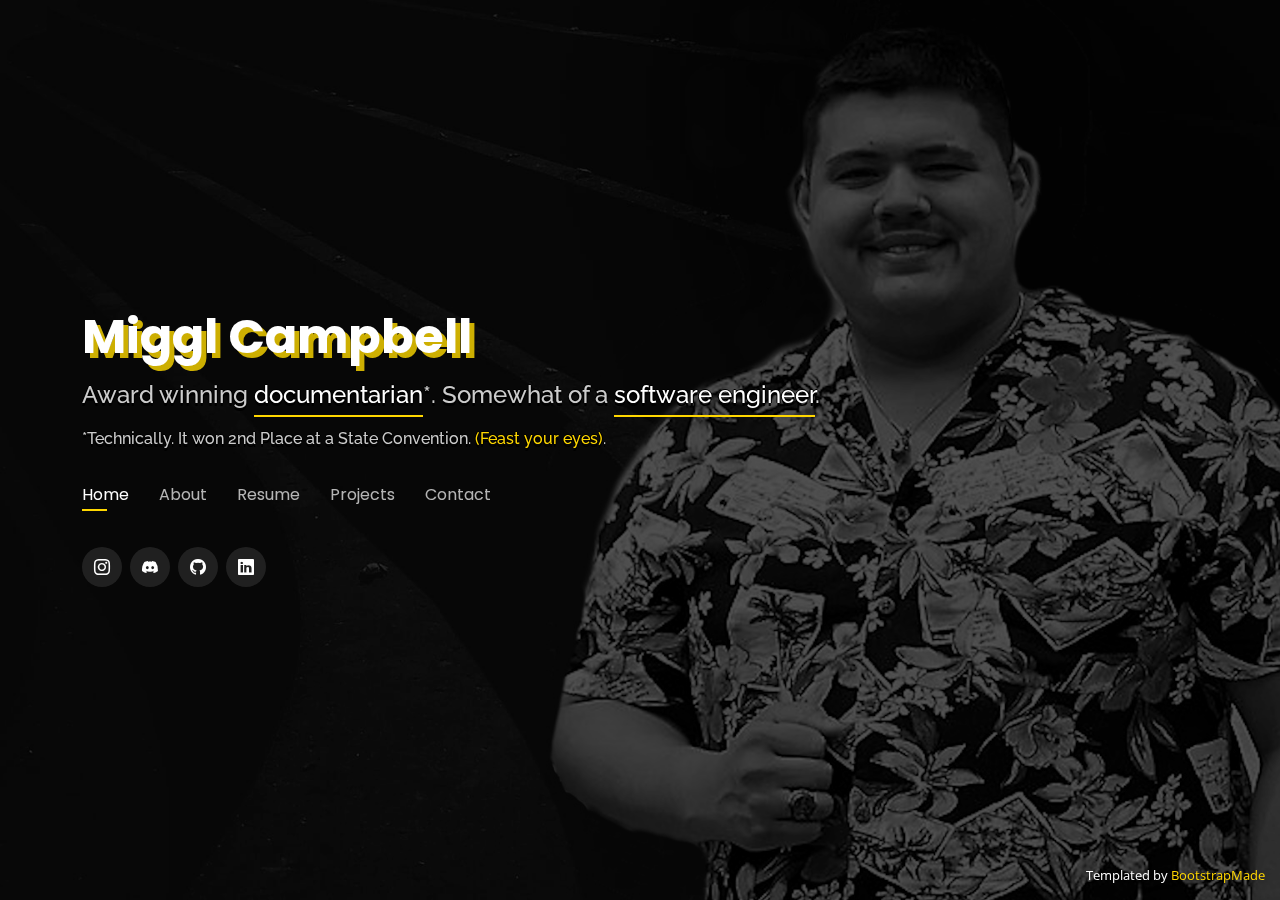
<file: index.html>
<!DOCTYPE html>
<html lang="en">

<head>
  <meta charset="utf-8">
  <meta content="width=device-width, initial-scale=1.0" name="viewport">

  <title>Miguel Campbell | Personal Site</title>

  <script>
    // Function to calculate age based on birthdate
    function calculateAge(birthdate) {
        var today = new Date();
        var birthDate = new Date(birthdate);
        var age = today.getFullYear() - birthDate.getFullYear();

        // Check if the birthday has occurred this year
        if (today.getMonth() < birthDate.getMonth() || (today.getMonth() === birthDate.getMonth() && today.getDate() < birthDate.getDate())) {
            age--;
        }

        return age;
    }

    // Function to update age on the webpage
    function updateAge() {
        var birthdate = "2001-02-05";
        var age = calculateAge(birthdate);
        document.getElementById("age").textContent = age;
    }

    //Marks years coding
    function updateYearsCoding() {
        var date = "2016-12-31";
        var years = calculateAge(date);
        var element = document.getElementById("years");
        element.setAttribute('data-purecounter-end', years);
    }

    // Call the updateAge function when the page loads
    window.onload = updateAge;
    window.onload = updateYearsCoding;
</script>

  <meta content="" name="description">
  <meta content="" name="keywords">

  <!-- Favicons -->
  <link href="assets/img/favicon.png" rel="icon">
  <link href="assets/img/apple-touch-icon.png" rel="apple-touch-icon">

  <!-- Google Fonts -->
  <link href="https://fonts.googleapis.com/css?family=Open+Sans:300,300i,400,400i,600,600i,700,700i|Raleway:300,300i,400,400i,500,500i,600,600i,700,700i|Poppins:300,300i,400,400i,500,500i,600,600i,700,700i" rel="stylesheet">

  <!-- Vendor CSS Files -->
  <link href="assets/vendor/bootstrap/css/bootstrap.min.css" rel="stylesheet">
  <link href="assets/vendor/bootstrap-icons/bootstrap-icons.css" rel="stylesheet">
  <link href="assets/vendor/boxicons/css/boxicons.min.css" rel="stylesheet">
  <link href="assets/vendor/glightbox/css/glightbox.min.css" rel="stylesheet">
  <link href="assets/vendor/remixicon/remixicon.css" rel="stylesheet">
  <link href="assets/vendor/swiper/swiper-bundle.min.css" rel="stylesheet">

  <!-- Template Main CSS File -->
  <link href="assets/css/style.css" rel="stylesheet">

  <!-- Typed Name JS File -->
  <script src="assets/vendor/typed.js/typed.umd.js"></script>
</head>

<body>

  <!-- ======= Header ======= -->
  <header id="header">
    <div class="container">
      <h1 ><span class="typed" data-typed-items="Miggle , MiGS , Miggy , Miguel ">  </span>&nbspCampbell</h1>
      
      <!-- Uncomment below if you prefer to use an image logo -->
      <!-- <a href="index.html" class="mr-auto"><img src="assets/img/logo.png" alt="" class="img-fluid"></a> -->
      <h2>Award winning <span>documentarian</span>*. Somewhat of a <span>software engineer</span>.</h2>
      <h3>*Technically. It won 2nd Place at a State Convention. <a href="https://www.youtube.com/watch?v=IzgEJtuPJzc&t=31s" target="_blank">(Feast your eyes)</a>.</h3>

      <nav id="navbar" class="navbar">
        <ul>
          <li><a class="nav-link active" href="#header">Home</a></li>
          <li><a class="nav-link" href="#about">About</a></li>
          <li><a class="nav-link" href="#resume">Resume</a></li>
          <li><a class="nav-link" href="#portfolio">Projects</a></li>
          <!-- <li><a class="nav-link" href="#services">Mig's World</a></li> -->
          <li><a class="nav-link" href="#contact">Contact</a></li>
        </ul>
        <i class="bi bi-list mobile-nav-toggle"></i>
      </nav><!-- .navbar -->

      <div class="social-links">
        <a href="https://www.instagram.com/tehpinoyorca/" class="instagram"><i class="bi bi-instagram"></i></a>
        <a href="https://www.discordapp.com/users/383855277524647936" class="discord"><i class="bi bi-discord"></i></a>
        <a href="https://github.com/Migotaur" class="github"><i class="bi bi-github"></i></a>
        <a href="https://www.linkedin.com/in/smc050/" class="linkedin"><i class="bi bi-linkedin"></i></a>
      </div>

    </div>
  </header><!-- End Header -->

  <!-- ======= About Section ======= -->
  <section id="about" class="about">

    <!-- ======= About Me ======= -->
    <div class="about-me container">

      <div class="section-title">
        <h2>About</h2>
        <p>Learn more about me</p>
      </div>

      <div class="row">
        <div class="col-lg-4" data-aos="fade-right">
          <img src="assets/img/me.jpg" class="img-fluid" alt="">
        </div>
        <div class="col-lg-8 pt-4 pt-lg-0 content" data-aos="fade-left">
          <h3>Sean Miguel Campbell</h3>
          <p class="fst-italic">
            With experience in both frontend and backend development, my enjoyment in software development is rooted from my love for problem
            solving, expressing creativity, and creating value for others.
          </p>
          <div class="row">
            <div class="col-lg-6">
              <ul>
                <li><i class="bi bi-chevron-right"></i> <strong>Location:</strong> <span>Fayetteville, AR</span></li>
                <li><i class="bi bi-chevron-right"></i> <strong>Email:</strong> <span>seanmiguel.campbell@gmail.com</span></li>
                <li><i class="bi bi-chevron-right"></i> <strong>Role:</strong> <span>Full-Stack Developer</span></li>
              </ul>
            </div>
          </div>
          <p>
            My roots begin in a rural town called Bearden, Arkansas. Growing up in a small town, I was raised in a quite close-knit environment, where
            being part of a team held a significant meaning. With this, I grew up alongside many classmates playing football, participating in community service,
            and competing in collaborative events concerning Engineering, Economics, and Civics. The biggest takeaway I have from these experiences, is that a team
            functions as a system where every piece holds a vital role for it to function properly. As a piece of that system, this takeaway has conditioned me to ask questions
            when I am unsure and falling behind and to help and bolster others. When we all get better, everything moves forward, so I strive to the best of my
            ability to learn/promote new ideas that can make me and others better.
          </p> <br>
        </div>

        <div class="col-lg-4" data-aos="fade-right">
          <img src="assets/img/mig-youth.jpg" class="img-fluid" alt="">
        </div>
        <div class="col-lg-8 pt-4 pt-lg-0 content" data-aos="fade-left">
          <h3>What got me into Computer Programming</h3>
          <p>
            One day I was in my fifth-period Keyboarding class (you know the one where you learn the 'right' way to type), and I was doing my assignment.
            I absolutely hated that class because I knew <s>that my carrer would not involve me being in front of a keyboard and monitor every day</s>, and it
            was very boring. My school was experimenting to see if students wanted to try out coding, and I was asked if I wanted to try the new thing out in exchange
            for being excused from the assignment. (uh....yeah I do). It was then and there, on that Khan Academy Javascript course, that I found a new thing I wanted to explore. Figuring things out,
            being experimental, and getting creative were the perfect formula for allowing my extensive imagination and love for problem solving thrive together.<br><br>
          </p>

          <h3>My interest in Software Engineering</h3>
          <p>
             I just wanted to use my creativity to make games. Game development was all I wanted to do up to my Senior year of high school. Our football season had ended and there were a 
             couple of senior teammates (including myself) that wanted to lift in the offseason but were now out of the athletic program. 
             We wanted to safely max out and keep a sheet to do so, but were no longer in presence of coaches nor were provided sheets. <br><br>

             This sparked an idea: create an app to solve our problem. I created a program (that I called DigiCoach) that would calculate one's theoretical
             one-rep-max, and create a weekly sheet set to work towards that max. This was the first application that I had developed on my own that 
             was soley for utility. Using that app and seeing how it helped my friends changed my course for where I wanted to go with my love for programming.
             Now, I wanted to set my career to provide value and utlity for others.<br><br>
          </p>
        </div>

        <div class="col-lg-4" data-aos="fade-right">
          <img src="assets/img/capstone.jpg" class="img-fluid" alt="">
        </div>
        <div class="col-lg-8 pt-4 pt-lg-0 content" data-aos="fade-left">
          <h3>College and Beyond</h3>
          <p>
            With a new fire to begin on projects, I kicked off my freshman year with the McMillon Innovation Studio, where I assisted in conducting research
            around telehealth in rural areas, and creating a prototype for locating telehealth providers. My first year as a college student saw the 
            wake of COVID-19 pandemic, where I began doing classes and projects exclusively remote. In my Sophomore year, I started work on ReZerve, a 
            startup project lead by a student who was inspired to create a platform for stylists to book appointments and track their performance in the
            pandemic. This introduced me into utilizing web frameworks and backend interfaces, such as Stripe's payment API, and was my greatest learning curve thus far. I worked alongside a university Capstone team
            and continued as a developer until we launched it for live use.<br><br>

            During this time, I also pursued a potential role in education. In my freshman year, I joined the UAteach (now STEM Education) program and began practicum
            teaching in Computer Science classrooms. Prior to Arkansas's Computer Science inititaive, I experienced a limiting curriculum in Computer Science and 
            developed a desire to take part in helping promote computer science to aspiring students. In my sophomore year, I became treasurer of the 
            STEM Education RSO, and eventually Vice-President in my junior year. <br><br>

            Going into my later years of college, I worked alongside a team of Software Engineering students to recreate a simulation of Photon, one of the first
            commercial lasertag programs, with an emphasis on agile methodology. During college, I was hired on as an Applications Development Intern where I began to develop
            into a Full-Stack Developer. In my senior year of college, I worked in a Capstone team alongside the Data Science Department to create a room scheduling application 
            for students enrolled in the data science program. <br><br>

            In the Spring of 2023, I obtained my Minor in Stem Education. In May 2024, I graduated from the University of Arkansas with a B.S. in Computer Science.
          </p>
        </div>
        
      </div>

    </div><!-- End About Me -->

    <!-- ======= Interests ======= -->
    <div class="interests container">

      <div class="section-title">
        <h2>Interests</h2>
      </div>

      <div class="row">
        <div class="col-lg-3 col-md-4">
          <div class="icon-box">
            <i class="ri-flag-line" style="color: #ffbb2c;"></i>
            <h3>Vexillology</h3>
          </div>
        </div>
        <div class="col-lg-3 col-md-4 mt-4 mt-md-0">
          <div class="icon-box">
            <i class="ri-dice-line" style="color: #d33710;"></i>
            <h3>Dungeons & Dragons</h3>
          </div>
        </div>
        <div class="col-lg-3 col-md-4 mt-4 mt-md-0">
          <div class="icon-box">
            <i class="ri-emotion-laugh-line" style="color: #07c9eb;"></i>
            <h3>Anime</h3>
          </div>
        </div>
        <div class="col-lg-3 col-md-4 mt-4 mt-lg-0">
          <div class="icon-box">
            <i class="ri-battery-2-charge-line" style="color: #e361ff;"></i>
            <h3>Weightlifting</h3>
          </div>
        </div>
        <div class="col-lg-3 col-md-4 mt-4">
          <div class="icon-box">
            <i class="ri-film-line" style="color: #47aeff;"></i>
            <h3>Documentaries</h3>
          </div>
        </div>
        <div class="col-lg-3 col-md-4 mt-4">
          <div class="icon-box">
            <i class="ri-mac-line" style="color: #ffa76e;"></i>
            <h3>Visual Novels</h3>
          </div>
        </div>
        <div class="col-lg-3 col-md-4 mt-4">
          <div class="icon-box">
            <i class="ri-star-line" style="color: #11dbcf;"></i>
            <h3>Dallas Cowboys</h3>
          </div>
        </div>
        <div class="col-lg-3 col-md-4 mt-4">
          <div class="icon-box">
            <i class="ri-code-box-line" style="color: #4233ff;"></i>
            <h3>Coding</h3>
          </div>
        </div>
        <div class="col-lg-3 col-md-4 mt-4">
          <div class="icon-box">
            <i class="ri-pencil-ruler-2-line" style="color: #b2904f;"></i>
            <h3>Photoshop</h3>
          </div>
        </div>
        <div class="col-lg-3 col-md-4 mt-4">
          <div class="icon-box">
            <i class="ri-bowl-line" style="color: #b20969;"></i>
            <h3>Cooking</h3>
          </div>
        </div>
        <div class="col-lg-3 col-md-4 mt-4">
          <div class="icon-box">
            <i class="ri-lightbulb-flash-line" style="color: #ff5828;"></i>
            <h3>Riddles</h3>
          </div>
        </div>
        <div class="col-lg-3 col-md-4 mt-4">
          <div class="icon-box">
            <i class="ri-globe-line" style="color: #29cc61;"></i>
            <h3>Maps</h3>
          </div>
        </div>
      </div>

    </div><!-- End Interests -->

    <!-- ======= Testimonials ======= --
    <div class="testimonials container">

      <div class="section-title">
        <h2>Testimonials</h2>
      </div>

      <div class="testimonials-slider swiper" data-aos="fade-up" data-aos-delay="100">
        <div class="swiper-wrapper">

          <div class="swiper-slide">
            <div class="testimonial-item">
              <p>
                <i class="bx bxs-quote-alt-left quote-icon-left"></i>
                Proin iaculis purus consequat sem cure digni ssim donec porttitora entum suscipit rhoncus. Accusantium quam, ultricies eget id, aliquam eget nibh et. Maecen aliquam, risus at semper.
                <i class="bx bxs-quote-alt-right quote-icon-right"></i>
              </p>
              <img src="assets/img/testimonials/testimonials-1.jpg" class="testimonial-img" alt="">
              <h3>Saul Goodman</h3>
              <h4>Ceo &amp; Founder</h4>
            </div>
          </div>

          <div class="swiper-slide">
            <div class="testimonial-item">
              <p>
                <i class="bx bxs-quote-alt-left quote-icon-left"></i>
                Export tempor illum tamen malis malis eram quae irure esse labore quem cillum quid cillum eram malis quorum velit fore eram velit sunt aliqua noster fugiat irure amet legam anim culpa.
                <i class="bx bxs-quote-alt-right quote-icon-right"></i>
              </p>
              <img src="assets/img/testimonials/testimonials-2.jpg" class="testimonial-img" alt="">
              <h3>Sara Wilsson</h3>
              <h4>Designer</h4>
            </div>
          </div>

          <div class="swiper-slide">
            <div class="testimonial-item">
              <p>
                <i class="bx bxs-quote-alt-left quote-icon-left"></i>
                Enim nisi quem export duis labore cillum quae magna enim sint quorum nulla quem veniam duis minim tempor labore quem eram duis noster aute amet eram fore quis sint minim.
                <i class="bx bxs-quote-alt-right quote-icon-right"></i>
              </p>
              <img src="assets/img/testimonials/testimonials-3.jpg" class="testimonial-img" alt="">
              <h3>Jena Karlis</h3>
              <h4>Store Owner</h4>
            </div>
          </div>

          <div class="swiper-slide">
            <div class="testimonial-item">
              <p>
                <i class="bx bxs-quote-alt-left quote-icon-left"></i>
                Fugiat enim eram quae cillum dolore dolor amet nulla culpa multos export minim fugiat minim velit minim dolor enim duis veniam ipsum anim magna sunt elit fore quem dolore labore illum veniam.
                <i class="bx bxs-quote-alt-right quote-icon-right"></i>
              </p>
              <img src="assets/img/testimonials/testimonials-4.jpg" class="testimonial-img" alt="">
              <h3>Matt Brandon</h3>
              <h4>Freelancer</h4>
            </div>
          </div>

          <div class="swiper-slide">
            <div class="testimonial-item">
              <p>
                <i class="bx bxs-quote-alt-left quote-icon-left"></i>
                Quis quorum aliqua sint quem legam fore sunt eram irure aliqua veniam tempor noster veniam enim culpa labore duis sunt culpa nulla illum cillum fugiat legam esse veniam culpa fore nisi cillum quid.
                <i class="bx bxs-quote-alt-right quote-icon-right"></i>
              </p>
              <img src="assets/img/testimonials/testimonials-5.jpg" class="testimonial-img" alt="">
              <h3>John Larson</h3>
              <h4>Entrepreneur</h4>
            </div>
          </div>

        </div>
        <div class="swiper-pagination"></div>
      </div>

      <div class="owl-carousel testimonials-carousel">

      </div>

    </div>End Testimonials -->

  </section><!-- End About Section -->

  <!-- ======= Resume Section ======= -->
  <section id="resume" class="resume">
    <div class="container">

      <div class="section-title">
        <h2>Resume</h2>
        <p>Check My Resume</p>
        <pre><a href="Miguel Campbell Resume SWE (Site Edition).pdf">Click here</a> for a pdf version.</pre>
      </div>

      <div class="row">
        <div class="col-lg-6">

          <h3 class="resume-title">Education</h3>
          <div class="resume-item">
            <h4>Bachelor of Science in Computer Science</h4>
            <h5>2019 - 2024</h5>
            <p><em>University of Arkansas, Fayetteville, AR</em></p>
            <p>In May 2024, I obtained a BSc degree through the University of Arkansas's ABET-accredited Computer Science program. My involvement in this program has yielded projects including the Photon project, Interactive Periodic Table project, 
              and the DASC Room Scheduler project. 
              
              <br><br>Relevant Courses:
              <ul>
                <li>Algorithms</li>
                <li>Programming Paradigms</li>
                <li>Database Management Systems</li>
                <li>Mobile Programming</li>
                <li>Software Engineering</li>
              </ul>
            </p>
          </div>
          <div class="resume-item">
            <h4>Minor in STEM Education</h4>
            <h5>2019 - 2023</h5>
            <p><em>University of Arkansas, Fayetteville, AR</em></p>
            <p>Through the UAteach (now STEM Education) program, I originally pursued a license to teach Computer Science at the high-school level. 
              Though I opted out of the licensure path to place my focus in pursuing a carrer as a Software Engineer, I've had the opportunity to 
              teach several lessons at Greenland High School (including lessons for AP Computer Science Principles) and a remote-teaching opportunity at
              Springdale Public Schools to teach a unit on Algorithms.
            </p>
            <p>Alongside my involvement with the STEM Education curriculum, I have served as Treasurer, Secretary, and Vice-President for the program's RSO.</p>
        </div>
        </div>
        <div class="col-lg-6">
          <h3 class="resume-title">Professional Experience</h3>
          <div class="resume-item">
            <h4>Applications Development Intern</h4>
            <h5>June 2022 - May 2023</h5>
            <p><em>J.B. Hunt Transport Inc., Fayetteville, AR </em></p>
            <p>
            <ul>
              <li>Transformed pre-existing applications to meet requirements for Anytime Release through integrating Helm and Kubernetes</li>
              <li>Modernized J.B. Hunt's Training Management System with the development of a Participation API </li>
              <li>Assisted J.B. Hunt's Shipper team in developing features that allows administrators to make changes to their FAQ page without developer assistance</li>
              <li>Collaborated within the Agile methodology to solidify understanding of the Software Development Lifecycle</li>
            </ul>
            </p>
          </div>
          <div class="resume-item">
            <h4>Telehealth Development/Research Team Member</h4>
            <h5>August 2019 - February 2020</h5>
            <p><em>McMillon Innovation Studio, Fayetteville, AR</em></p>
            <p>
            <ul>
              <li>Colloborated in a team of 6 to examine the gap of telemedicine practices in Arkansas</li>
              <li>Conducted research surveys and interviews with 400+ consumers to survey the telehealth market</li>
              <li>Attended professional development workshops hosted by the Innovation Studio to strengthen soft skills</li>
              <li>Created a prototype application intended to bridge clients and providers and pitch solution to the University of Arkansas for Medical Sciences</li>
            </ul>
            </p>
          </div>
        </div>

        <!-- ======= Skills  ======= -->
    <div class="skills container">

      <div class="section-title">
        <h2>Programming Languages</h2>
        <pre style="white-space: pre-wrap; word-wrap: break-word;">Percentages are based on a mix of experience, mastery, and personal preference.</pre>
      </div>

      <div class="row skills-content">

        <div class="col-lg-6">

          <div class="progress">
            <span class="skill">Java <i class="val">90%</i></span>
            <div class="progress-bar-wrap">
              <div class="progress-bar" role="progressbar" aria-valuenow="90" aria-valuemin="0" aria-valuemax="100"></div>
            </div>
          </div>

          <div class="progress">
            <span class="skill">C++ <i class="val">75%</i></span>
            <div class="progress-bar-wrap">
              <div class="progress-bar" role="progressbar" aria-valuenow="75" aria-valuemin="0" aria-valuemax="100"></div>
            </div>
          </div>

          <div class="progress">
            <span class="skill">C# <i class="val">70%</i></span>
            <div class="progress-bar-wrap">
              <div class="progress-bar" role="progressbar" aria-valuenow="70" aria-valuemin="0" aria-valuemax="100"></div>
            </div>
          </div>

          <div class="progress">
            <span class="skill">Python <i class="val">85%</i></span>
            <div class="progress-bar-wrap">
              <div class="progress-bar" role="progressbar" aria-valuenow="85" aria-valuemin="0" aria-valuemax="100"></div>
            </div>
          </div>

        </div>

        <div class="col-lg-6">

          <div class="progress">
            <span class="skill">HTML/CSS/JS <i class="val">90%</i></span>
            <div class="progress-bar-wrap">
              <div class="progress-bar" role="progressbar" aria-valuenow="90" aria-valuemin="0" aria-valuemax="100"></div>
            </div>
          </div>

          <div class="progress">
            <span class="skill">Kotlin <i class="val">60%</i></span>
            <div class="progress-bar-wrap">
              <div class="progress-bar" role="progressbar" aria-valuenow="60" aria-valuemin="0" aria-valuemax="100"></div>
            </div>
          </div>

          <div class="progress">
            <span class="skill">SQL <i class="val">75%</i></span>
            <div class="progress-bar-wrap">
              <div class="progress-bar" role="progressbar" aria-valuenow="75" aria-valuemin="0" aria-valuemax="100"></div>
            </div>
          </div>

          <div class="progress">
            <span class="skill">R<i class="val">15%</i></span>
            <div class="progress-bar-wrap">
              <div class="progress-bar" role="progressbar" aria-valuenow="15" aria-valuemin="0" aria-valuemax="100"></div>
            </div>
          </div>


        </div>

      </div>

      <!-- ======= Frameworks ======= -->
      <br>
      <div class="section-title">
        <h2>Libraries & Frameworks</h2>
      </div>
    <div class="interests container">
      <div class="row">
        <div class="col-lg-3 col-md-4">
          <div class="icon-box">
            <i class="ri-angularjs-line" style="color: #DD0031;"></i>
            <h3>Angular</h3>
          </div>
        </div>
        <div class="col-lg-3 col-md-4 mt-4 mt-md-0">
          <div class="icon-box">
            <i class="ri-reactjs-line" style="color: #61DAFB;"></i>
            <h3>React</h3>
          </div>
        </div>
        <div class="col-lg-3 col-md-4 mt-4 mt-md-0">
          <div class="icon-box">
            <i class="ri-code-s-slash-line" style="color: #44B78B;"></i>
            <h3>Django</h3>
          </div>
        </div>
        <div class="col-lg-3 col-md-4 mt-4 mt-md-0">
          <div class="icon-box">
            <i class="ri-bootstrap-line" style="color: #563d7C;"></i>
            <h3>Bootstrap</h3>
          </div>
        </div>
        <div class="col-lg-3 col-md-4 mt-4">
          <div class="icon-box">
            <i class="ri-leaf-line" style="color: #6dB33F;"></i>
            <h3>Spring</h3>
          </div>
        </div>

        <div class="col-lg-3 col-md-4 mt-4">
          <div class="icon-box">
            <i class="ri-javascript-line" style="color: #0081CB;"></i>
            <h3>Material UI</h3>
          </div>
        </div>

        <div class="col-lg-3 col-md-4 mt-4">
          <div class="icon-box">
            <i class="ri-code-box-line" style="color: #0769AD;"></i>
            <h3>jQuery</h3>
          </div>
        </div>

        <div class="col-lg-3 col-md-4 mt-4">
          <div class="icon-box">
            <i class="ri-cup-line" style="color: #D81B60;"></i>
            <h3>JavaFX</h3>
          </div>
        </div>
        <div class="col-lg-3 col-md-4 mt-4">
          <div class="icon-box">
            <i class="bi bi-feather" style="color: #D22128;"></i>
            <h3>Apache</h3>
          </div>
        </div>
      </div>
    </div><!-- End Frameworks -->

      <!-- ======= Interests ======= -->
      <br>
      <div class="section-title">
        <h2>Tools</h2>
      </div>
    <div class="interests container">
      <div class="row">
        <div class="col-lg-3 col-md-4">
          <div class="icon-box">
            <i class="ri-git-merge-line" style="color: #DD0031;"></i>
            <h3>Git</h3>
          </div>
        </div>
        <div class="col-lg-3 col-md-4 mt-4 mt-md-0">
          <div class="icon-box">
            <i class="ri-dashboard-line" style="color: #007087;"></i>
            <h3>Azure DevOps</h3>
          </div>
        </div>
        <div class="col-lg-3 col-md-4 mt-4 mt-md-0">
          <div class="icon-box">
            <i class="ri-search-eye-line" style="color: #FFA500;"></i>
            <h3>JPQL</h3>
          </div>
        </div>
        <div class="col-lg-3 col-md-4 mt-4 mt-lg-0">
          <div class="icon-box">
            <i class="bi bi-feather" style="color: #C71E36;"></i>
            <h3>Maven</h3>
          </div>
        </div>

        <div class="col-lg-3 col-md-4 mt-4">
          <div class="icon-box">
            <i class="bi bi-fire" style="color: #4285F4;"></i>
            <h3>Firebase</h3>
          </div>
        </div>

        <div class="col-lg-3 col-md-4 mt-4">
          <div class="icon-box">
            <i class="ri-android-line" style="color: #28A745;"></i>
            <h3>Android Studio</h3>
          </div>
        </div>

        <div class="col-lg-3 col-md-4 mt-4">
          <div class="icon-box">
            <i class="ri-ship-line" style="color: #2496ED;"></i>
            <h3>Docker</h3>
          </div>
        </div>
        <div class="col-lg-3 col-md-4 mt-4">
          <div class="icon-box">
            <i class="ri-cloud-line" style="color: #326CE5;"></i>
            <h3>K8s</h3>
          </div>
        </div>
      </div>
    </div><!-- End Frameworks -->








    </div><!-- End Skills -->
        <!-- ======= Counts ======= -->
    <!-- <div class="counts container">

      <div class="row">

        <div class="col-lg-3 col-md-6">
          <div class="count-box">
            <i class="bi bi-calendar2-week"></i>
            <span data-purecounter-start="0" data-purecounter-end="1.5" data-purecounter-duration="1" class="purecounter"></span>
            <p>Years of Experience</p>
          </div>
        </div>

        <div class="col-lg-3 col-md-6 mt-5 mt-md-0">
          <div class="count-box">
            <i class="bi bi-code-slash"></i>
            <span id="years" data-purecounter-start="0" data-purecounter-duration="1" class="purecounter"></span>
            <p>Years Coding</p>
          </div>
        </div>

        <div class="col-lg-3 col-md-6 mt-5 mt-lg-0">
          <div class="count-box">
            <i class="bi bi-journal-code"></i>
            <span data-purecounter-start="0" data-purecounter-end="14" data-purecounter-duration="1" class="purecounter"></span>
            <p>Projects</p>
          </div>
        </div>

        <div class="col-lg-3 col-md-6 mt-5 mt-lg-0">
          <div class="count-box">
            <i class="bi bi-award"></i>
            <span data-purecounter-start="0" data-purecounter-end="3" data-purecounter-duration="1" class="purecounter"></span>
            <p>Certifications</p>
          </div>
        </div>

      </div>

    </div>End Counts -->

    
      </div>

    </div>
  </section><!-- End Resume Section -->

  <!-- ======= Misc Section ======= -->
  <section id="services" class="services">
    <div class="container">

      <div class="section-title">
        <h2>Mig's World</h2>
        <p>Other Interesting Stuff</p>
      </div>

      <div class="row">
        <div class="col-lg-4 col-md-6 d-flex align-items-stretch">
          <div class="icon-box">
            <div class="icon"><i class="bi bi-hexagon"></i></div>
            <h4><a href="">D&D Characters</a></h4>
            <p>See the collection of my past D&D characters!</p>
          </div>
        </div>

        <div class="col-lg-4 col-md-6 d-flex align-items-stretch mt-4 mt-md-0">
          <div class="icon-box">
            <div class="icon"><i class="bi bi-code-slash"></i></div>
            <h4><a href="">Bad Code</a></h4>
            <p>Old code from my days in high school (enter at your own risk)</p>
          </div>
        </div>

        <div class="col-lg-4 col-md-6 d-flex align-items-stretch mt-4 mt-lg-0">
          <div class="icon-box">
            <div class="icon"><i class="bi bi-flag"></i></div>
            <h4><a href="">State Flag Redesigns</a></h4>
            <p>What U.S. state flags would look like if I had a say in the matter</p>
          </div>
        </div>

        <div class="col-lg-4 col-md-6 d-flex align-items-stretch mt-4">
          <div class="icon-box">
            <div class="icon"><i class="bx bx-world"></i></div>
            <h4><a href="">Nemo Enim</a></h4>
            <p>At vero eos et accusamus et iusto odio dignissimos ducimus qui blanditiis</p>
          </div>
        </div>

        <div class="col-lg-4 col-md-6 d-flex align-items-stretch mt-4">
          <div class="icon-box">
            <div class="icon"><i class="bx bx-slideshow"></i></div>
            <h4><a href="">Dele cardo</a></h4>
            <p>Quis consequatur saepe eligendi voluptatem consequatur dolor consequuntur</p>
          </div>
        </div>

        <div class="col-lg-4 col-md-6 d-flex align-items-stretch mt-4">
          <div class="icon-box">
            <div class="icon"><i class="bx bx-arch"></i></div>
            <h4><a href="">Divera don</a></h4>
            <p>Modi nostrum vel laborum. Porro fugit error sit minus sapiente sit aspernatur</p>
          </div>
        </div>

      </div>

    </div>
  </section><!-- End Services Section -->

  <!-- ======= Portfolio Section ======= -->
  <section id="portfolio" class="portfolio">
    <div class="container">

      <div class="section-title">
        <h2>Projects</h2>
        <p>My Work</p>
      </div>

      <div class="row">
        <div class="col-lg-12 d-flex justify-content-center">
          <ul id="portfolio-flters">
            <li data-filter="*" class="filter-active">All</li>
            <li data-filter=".filter-desktop">Desktop</li>
            <li data-filter=".filter-mobile">Mobile</li>
            <li data-filter=".filter-web">Web</li>
            <li data-filter=".filter-finished">Completed</li>
            <li data-filter=".filter-unfinished">In Development</li>
          </ul>
        </div>
      </div>

      <div class="row portfolio-container">

        <div class="col-lg-3 col-md-5 portfolio-item filter-web filter-unfinished">
          <div class="portfolio-wrap">
            <img src="assets/img/portfolio/miggledev-1.jpg" class="img-fluid" alt="">
            <div class="portfolio-info">
              <h4>miggledev.com</h4>
              <p>Personal Website</p>
              <pre style="color: #049404;">(You are here)</pre>
              <div class="portfolio-links">
                <a target="_blank" href="https://github.com/Migotaur/personal-site" title="Source Code"><i class="bi bi-github"></i></a>
              </div>
            </div>
          </div>
        </div>

        <div class="col-lg-3 col-md-5 portfolio-item filter-web filter-unfinished">
          <div class="portfolio-wrap">
            <img src="assets/img/portfolio/dungeonmaestro-1.jpg" class="img-fluid" alt="">
            <div class="portfolio-info">
              <h4>DungeonMaestro5e</h4>
              <p>Web Application</p>
              <pre style="color: #08df08;">Version 0.1.0-alpha.2</pre>
              <div class="portfolio-links">
                <a href="portfolio-items/dungeonmaestro-details.html" data-gallery="portfolioDetailsGallery" data-glightbox="type: external" class="portfolio-details-lightbox" title="Portfolio Details"><i class="bi bi-info-circle"></i></a>
                <a target="_blank" href="https://github.com/Programmer-Palasade/dungeon-maestro-5e" title="Source Code"><i class="bi bi-github"></i></a>
                <a target="_blank" href="https://dungeonmaestro5e.web.app/" title="Application"><i class="bi bi-globe"></i></a>
              </div>
            </div>
          </div>
        </div>
        
        <div class="col-lg-3 col-md-5 portfolio-item filter-web filter-finished">
          <div class="portfolio-wrap">
            <img src="assets/img/portfolio/dasc-1.jpg" class="img-fluid" alt="">
            <div class="portfolio-info">
              <h4>DASC Room Scheduler</h4>
              <p>Capstone Project</p>
              <div class="portfolio-links">
                <a href="portfolio-items/dasc-details.html" data-gallery="portfolioDetailsGallery" data-glightbox="type: external" class="portfolio-details-lightbox" title="Portfolio Details"><i class="bi bi-info-circle"></i></a>
                <a target="_blank" href="https://capstone-csce.uark.edu/fall-2022-spring-2023/teams-7-12-fa22/team-7-room-scheduler/" title="Project Site"><i class="bi bi-globe"></i></a>
              </div>
            </div>
          </div>
        </div>

        <div class="col-lg-3 col-md-5 portfolio-item filter-desktop filter-unfinished">
          <div class="portfolio-wrap">
            <img src="assets/img/portfolio/qtbey-1.jpg" class="img-fluid" alt="">
            <div class="portfolio-info">
              <h4>Quest to Beat El Yeehaw</h4>
              <p>Visual Novel</p>
              <pre style="color: #f3a42e;">(In Development)</pre>
              <div class="portfolio-links">
                <a href="portfolio-items/qtbey-details.html" data-gallery="portfolioDetailsGallery" data-glightbox="type: external" class="portfolio-details-lightbox" title="Portfolio Details"><i class="bi bi-info-circle"></i></a>
              </div>
            </div>
          </div>
        </div>

        <div class="col-lg-3 col-md-5 portfolio-item filter-desktop filter-finished">
          <div class="portfolio-wrap">
            <img src="assets/img/portfolio/photon-1.jpg" class="img-fluid" alt="">
            <div class="portfolio-info">
              <h4>Photon (Reverse Engineered)</h4>
              <p>Desktop Application</p>
              <div class="portfolio-links">
                <a href="portfolio-items/photon-details.html" data-gallery="portfolioDetailsGallery" data-glightbox="type: external" class="portfolio-details-lightbox" title="Portfolio Details"><i class="bi bi-info-circle"></i></a>
                <a target="_blank" href="https://github.com/Migotaur/team-14-photon" title="Source Code"><i class="bi bi-github"></i></a>
              </div>
            </div>
          </div>
        </div>
        
        <div class="col-lg-3 col-md-5 portfolio-item filter-web filter-finished">
          <div class="portfolio-wrap">
            <img src="assets/img/portfolio/rezerve-1.jpg" class="img-fluid" alt="">
            <div class="portfolio-info">
              <h4>ReZerve</h4>
              <p>Web Application</p>
              <div class="portfolio-links">
                <a href="portfolio-items/rezerve-details.html" data-gallery="portfolioDetailsGallery" data-glightbox="type: external" class="portfolio-details-lightbox" title="Portfolio Details"><i class="bi bi-info-circle"></i></a>
                <a target="_blank" href="https://github.com/rezerve-startup/rezerve" title="Source Code"><i class="bi bi-github"></i></a>
              </div>
            </div>
          </div>
        </div>

        <div class="col-lg-3 col-md-5 portfolio-item filter-mobile filter-finished">
          <div class="portfolio-wrap">
            <img src="assets/img/portfolio/ipt-1.jpg" class="img-fluid" alt="">
            <div class="portfolio-info">
              <h4>Interactive Periodic Table</h4>
              <p>Mobile Application</p>
              <div class="portfolio-links">
                <a href="portfolio-items/ipt-details.html" data-gallery="portfolioDetailsGallery" data-glightbox="type: external" class="portfolio-details-lightbox" title="Portfolio Details"><i class="bi bi-info-circle"></i></a>
                <a target="_blank" href="https://github.com/Migotaur/InteractivePeriodTable" title="Source Code"><i class="bi bi-github"></i></a>
              </div>
            </div>
          </div>
        </div>

        <div class="col-lg-3 col-md-5 portfolio-item filter-desktop filter-finished">
          <div class="portfolio-wrap">
            <img src="assets/img/portfolio/wsw-1.jpg" class="img-fluid" alt="">
            <div class="portfolio-info">
              <h4>WriteScholarWay</h4>
              <p>Computer Application</p>
              <div class="portfolio-links">
                <pre style="color:#13f5d7">Information Unavailable</pre>
              </div>
            </div>
          </div>
        </div>

        <div class="col-lg-3 col-md-5 portfolio-item filter-mobile filter-finished">
          <div class="portfolio-wrap">
            <img src="assets/img/portfolio/catchy-1.jpg" class="img-fluid" alt="">
            <div class="portfolio-info">
              <h4>Catchy</h4>
              <p>Mobile Application</p>
              <div class="portfolio-links">
                <pre style="color:#13f5d7">Information Unavailable</pre>              </div>
            </div>
          </div>
        </div>

        <div class="col-lg-3 col-md-5 portfolio-item filter-desktop filter-finished">
          <div class="portfolio-wrap">
            <img src="assets/img/portfolio/digicoach-1.jpg" class="img-fluid" alt="">
            <div class="portfolio-info">
              <h4>DigiCoach</h4>
              <p>Computer Application</p>
              <div class="portfolio-links">
                <pre style="color:#13f5d7">Information Unavailable</pre>              </div>
            </div>
          </div>
        </div>


      </div>

    </div>
  </section><!-- End Portfolio Section -->

  <!-- ======= Contact Section ======= -->
  <section id="contact" class="contact">
    <div class="container">

      <div class="section-title">
        <h2>Contact</h2>
        <p>Contact Me</p>
      </div>

      <div class="row mt-2">
        <div class="col-md-6 mt-4 mt-md-0 d-flex align-items-stretch">
          <div class="info-box">
            <i class="bx bx-share-alt"></i>
            <h3>Social Profiles</h3>
            <div class="social-links">
              <a href="https://www.youtube.com/@tehpinoyorca" class="youtube"><i class="bi bi-youtube"></i></a>
              <a href="https://www.instagram.com/tehpinoyorca/" class="instagram"><i class="bi bi-instagram"></i></a>
              <a href="https://www.linkedin.com/in/smc050/" class="linkedin"><i class="bi bi-linkedin"></i></a>
            </div>
          </div>
        </div>

        <div class="col-md-6 mt-4 mt-md-0 d-flex align-items-stretch">
          <div class="info-box">
            <i class="bx bx-envelope"></i>
            <h3>Email Me</h3>
            <p>seanmiguel.campbell@gmail.com</p>
          </div>
        </div>
        
        </div>
      </div>

      <!-- <form action="forms/contact.php" method="post" role="form" class="php-email-form mt-4">
        <div class="row">
          <div class="col-md-6 form-group">
            <input type="text" name="name" class="form-control" id="name" placeholder="Your Name" required>
          </div>
          <div class="col-md-6 form-group mt-3 mt-md-0">
            <input type="email" class="form-control" name="email" id="email" placeholder="Your Email" required>
          </div>
        </div>
        <div class="form-group mt-3">
          <input type="text" class="form-control" name="subject" id="subject" placeholder="Subject" required>
        </div>
        <div class="form-group mt-3">
          <textarea class="form-control" name="message" rows="5" placeholder="Message" required></textarea>
        </div>
        <div class="my-3">
          <div class="loading">Loading</div>
          <div class="error-message"></div>
          <div class="sent-message">Your message has been sent. Thank you!</div>
        </div>
        <div class="text-center"><button type="submit">Send Message</button></div>
      </form> -->

    </div>
  </section><!-- End Contact Section -->

  <div class="credits">
    <!-- All the links in the footer should remain intact. -->
    <!-- You can delete the links only if you purchased the pro version. -->
    <!-- Licensing information: https://bootstrapmade.com/license/ -->
    <!-- Purchase the pro version with working PHP/AJAX contact form: https://bootstrapmade.com/personal-free-resume-bootstrap-template/ -->
    Templated by <a href="https://bootstrapmade.com/">BootstrapMade</a>
  </div>

  <!-- Vendor JS Files -->
  <script src="assets/vendor/purecounter/purecounter_vanilla.js"></script>
  <script src="assets/vendor/bootstrap/js/bootstrap.bundle.min.js"></script>
  <script src="assets/vendor/glightbox/js/glightbox.min.js"></script>
  <script src="assets/vendor/isotope-layout/isotope.pkgd.min.js"></script>
  <script src="assets/vendor/swiper/swiper-bundle.min.js"></script>
  <script src="assets/vendor/waypoints/noframework.waypoints.js"></script>
  <script src="assets/vendor/php-email-form/validate.js"></script>

  <!-- Template Main JS File -->
  <script src="assets/js/main.js"></script>

</body>

</html>
</file>
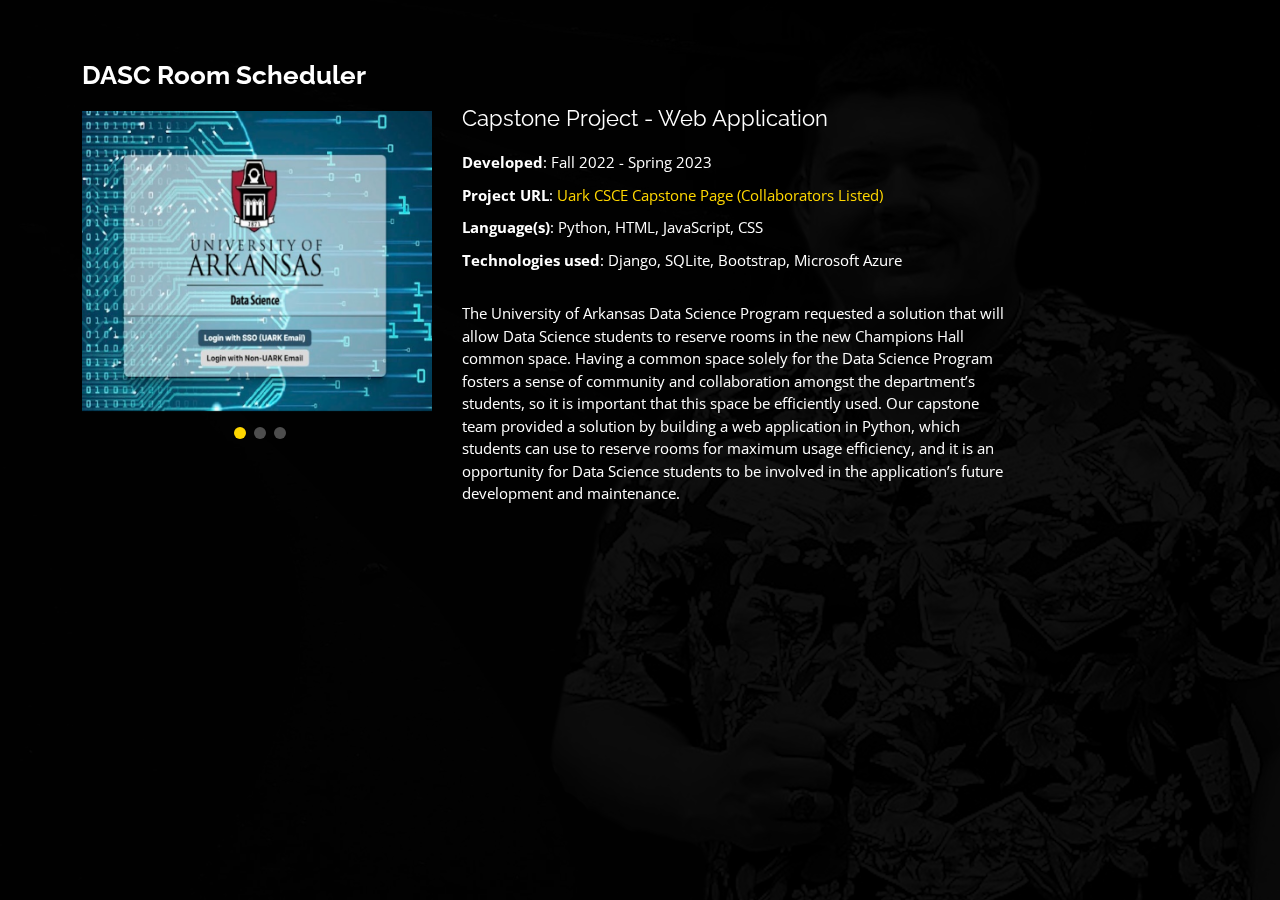
<file: portfolio-items/dasc-details.html>
<!DOCTYPE html>
<html lang="en">

<head>
  <meta charset="utf-8">
  <meta content="width=device-width, initial-scale=1.0" name="viewport">

  <title>DASC Room Scheduler - Details</title>
  <meta content="" name="description">
  <meta content="" name="keywords">

  <!-- Favicons -->
  <link href="../assets/img/favicon.png" rel="icon">
  <link href="../assets/img/apple-touch-icon.png" rel="apple-touch-icon">

  <!-- Google Fonts -->
  <link href="https://fonts.googleapis.com/css?family=Open+Sans:300,300i,400,400i,600,600i,700,700i|Raleway:300,300i,400,400i,500,500i,600,600i,700,700i|Poppins:300,300i,400,400i,500,500i,600,600i,700,700i" rel="stylesheet">

  <!-- Vendor CSS Files -->
  <link href="../assets/vendor/bootstrap/css/bootstrap.min.css" rel="stylesheet">
  <link href="../assets/vendor/bootstrap-icons/bootstrap-icons.css" rel="stylesheet">
  <link href="../assets/vendor/boxicons/css/boxicons.min.css" rel="stylesheet">
  <link href="../assets/vendor/glightbox/css/glightbox.min.css" rel="stylesheet">
  <link href="../assets/vendor/remixicon/remixicon.css" rel="stylesheet">
  <link href="../assets/vendor/swiper/swiper-bundle.min.css" rel="stylesheet">

  <!-- Template Main CSS File -->
  <link href="../assets/css/style.css" rel="stylesheet">
</head>

<body>

  <main id="main">

    <!-- ======= Portfolio Details ======= -->
    <div id="portfolio-details" class="portfolio-details">
      <div class="container">

        <div class="row">

          <div class="col-lg-4">
            <h2 class="portfolio-title">DASC Room Scheduler</h2>

            <div class="portfolio-details-slider swiper">
              <div class="swiper-wrapper align-items-center">

                <div class="swiper-slide">
                  <img src="../assets/img/portfolio/dasc-1.jpg" alt="" height="300" width="350">
                </div>

                <div class="swiper-slide">
                  <img src="../assets/img/portfolio/dasc-2.jpg" alt="" height="300" width="350">
                </div>

                <div class="swiper-slide">
                  <img src="../assets/img/portfolio/dasc-3.jpg" alt="" height="300" width="350">
                </div>


              </div>
              <div class="swiper-pagination"></div>
            </div>

          </div>

          <div class="col-lg-6 portfolio-info">
            <h3>Capstone Project - Web Application</h3>
            <ul>
              <li><strong>Developed</strong>: Fall 2022 - Spring 2023</li>
              <li><strong>Project URL</strong>: <a href="https://capstone-csce.uark.edu/fall-2022-spring-2023/teams-7-12-fa22/team-7-room-scheduler/">Uark CSCE Capstone Page (Collaborators Listed)</a></li>
              <li><strong>Language(s)</strong>: Python, HTML, JavaScript, CSS</li>
              <li><strong>Technologies used</strong>: Django, SQLite, Bootstrap, Microsoft Azure</li>
            </ul>

            <p>
              The University of Arkansas Data Science Program requested a solution that will allow Data Science students to reserve rooms in the new Champions Hall common space. Having a common space solely for the Data Science Program fosters a sense of community and collaboration amongst the department’s students, so it is important that this space be efficiently used. Our capstone team provided a solution by building a web application in Python, which students can use to reserve rooms for maximum usage efficiency, and it is an opportunity for Data Science students to be involved in the application’s future development and maintenance.
            </p>
          </div>

        </div>

      </div>
    </div><!-- End Portfolio Details -->

  </main><!-- End #main -->

  <!-- Vendor JS Files -->
  <script src="../assets/vendor/purecounter/purecounter_vanilla.js"></script>
  <script src="../assets/vendor/bootstrap/js/bootstrap.bundle.min.js"></script>
  <script src="../assets/vendor/glightbox/js/glightbox.min.js"></script>
  <script src="../assets/vendor/isotope-layout/isotope.pkgd.min.js"></script>
  <script src="../assets/vendor/swiper/swiper-bundle.min.js"></script>
  <script src="../assets/vendor/waypoints/noframework.waypoints.js"></script>
  <script src="../assets/vendor/php-email-form/validate.js"></script>

  <!-- Template Main JS File -->
  <script src="../assets/js/main.js"></script>

</body>

</html>
</file>
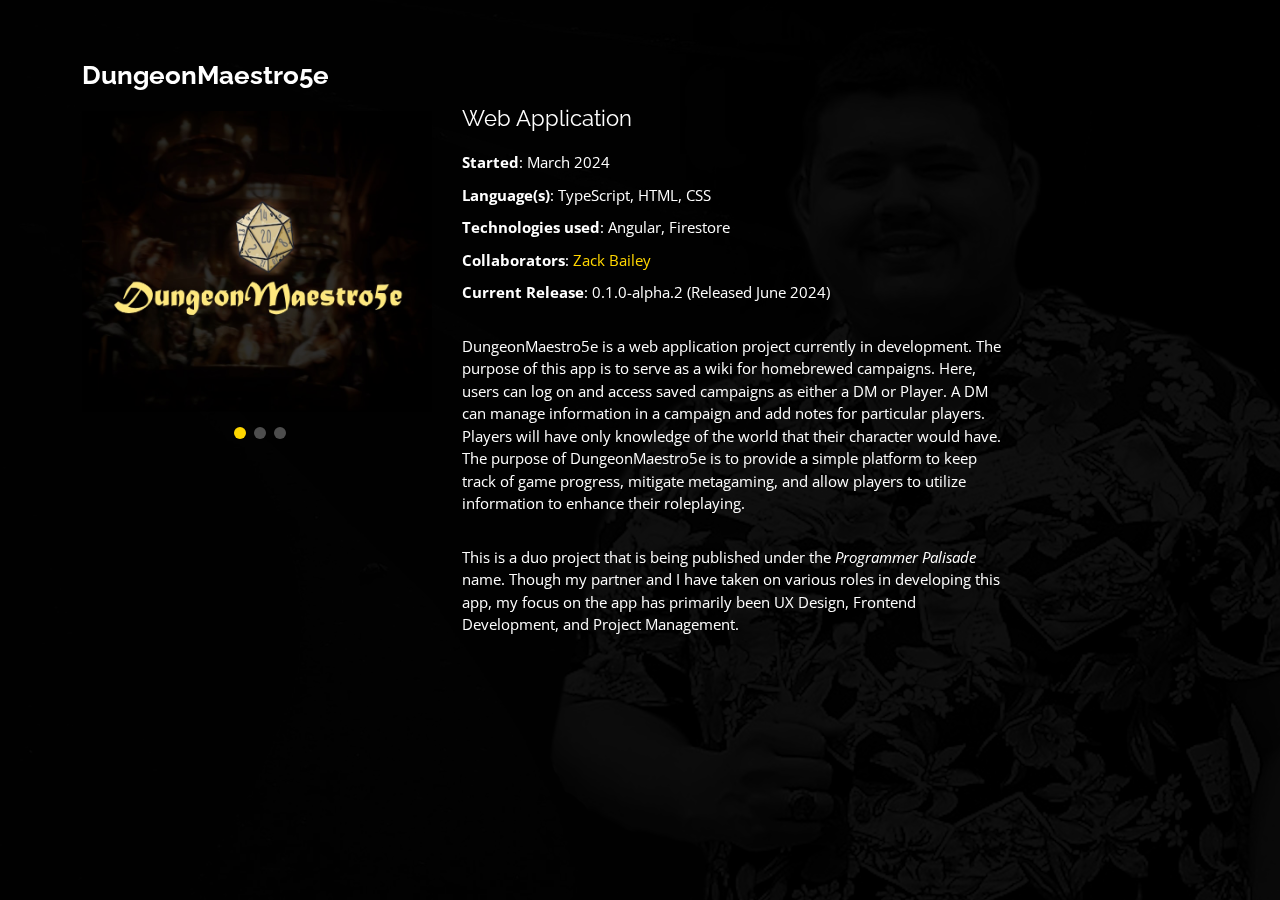
<file: portfolio-items/dungeonmaestro-details.html>
<!DOCTYPE html>
<html lang="en">

<head>
  <meta charset="utf-8">
  <meta content="width=device-width, initial-scale=1.0" name="viewport">

  <title>DungeonMaestro5e - Details</title>
  <meta content="" name="description">
  <meta content="" name="keywords">

  <!-- Favicons -->
  <link href="../assets/img/favicon.png" rel="icon">
  <link href="../assets/img/apple-touch-icon.png" rel="apple-touch-icon">

  <!-- Google Fonts -->
  <link href="https://fonts.googleapis.com/css?family=Open+Sans:300,300i,400,400i,600,600i,700,700i|Raleway:300,300i,400,400i,500,500i,600,600i,700,700i|Poppins:300,300i,400,400i,500,500i,600,600i,700,700i" rel="stylesheet">

  <!-- Vendor CSS Files -->
  <link href="../assets/vendor/bootstrap/css/bootstrap.min.css" rel="stylesheet">
  <link href="../assets/vendor/bootstrap-icons/bootstrap-icons.css" rel="stylesheet">
  <link href="../assets/vendor/boxicons/css/boxicons.min.css" rel="stylesheet">
  <link href="../assets/vendor/glightbox/css/glightbox.min.css" rel="stylesheet">
  <link href="../assets/vendor/remixicon/remixicon.css" rel="stylesheet">
  <link href="../assets/vendor/swiper/swiper-bundle.min.css" rel="stylesheet">

  <!-- Template Main CSS File -->
  <link href="../assets/css/style.css" rel="stylesheet">
</head>

<body>

  <main id="main">

    <!-- ======= Portfolio Details ======= -->
    <div id="portfolio-details" class="portfolio-details">
      <div class="container">

        <div class="row">

          <div class="col-lg-4">
            <h2 class="portfolio-title">DungeonMaestro5e</h2>

            <div class="portfolio-details-slider swiper">
              <div class="swiper-wrapper align-items-center">

                <div class="swiper-slide">
                  <img src="../assets/img/portfolio/dungeonmaestro-1.jpg" alt="" height="300" width="350">
                </div>

                <div class="swiper-slide">
                  <img src="../assets/img/portfolio/dungeonmaestro-2.jpg" alt="" height="300" width="350">
                </div>

                <div class="swiper-slide">
                  <img src="../assets/img/portfolio/dungeonmaestro-3.jpg" alt="" height="300" width="350">
                </div>

              </div>
              <div class="swiper-pagination"></div>
            </div>

          </div>

          <div class="col-lg-6 portfolio-info">
            <h3>Web Application</h3>
            <ul>
              <li><strong>Started</strong>: March 2024</li>
              <li><strong>Language(s)</strong>: TypeScript, HTML, CSS</li>
              <li><strong>Technologies used</strong>: Angular, Firestore</li>
              <li><strong>Collaborators</strong>: <a href="https://www.linkedin.com/in/zackkbailey02/" target="_blank">Zack Bailey</a></li> 
              <li></li>
              <li><strong>Current Release</strong>: 0.1.0-alpha.2 (Released June 2024)</li>
            </ul>

            <p>
              DungeonMaestro5e is a web application project currently in development. The purpose of this app is to serve as a wiki for
              homebrewed campaigns. Here, users can log on and access saved campaigns as either a DM or Player. A DM can manage information in a 
              campaign and add notes for particular players. Players will have only knowledge of the world that their character would have. The purpose
              of DungeonMaestro5e is to provide a simple platform to keep track of game progress, mitigate metagaming, and allow players to utilize
              information to enhance their roleplaying.
            </p>

            <p>
              This is a duo project that is being published under the <em>Programmer Palisade</em> name. Though my partner and I have taken on various roles
              in developing this app, my focus on the app has primarily been UX Design, Frontend Development, and Project Management.
            </p>
          </div>

        </div>

      </div>
    </div><!-- End Portfolio Details -->

  </main><!-- End #main -->

  <!-- Vendor JS Files -->
  <script src="../assets/vendor/purecounter/purecounter_vanilla.js"></script>
  <script src="../assets/vendor/bootstrap/js/bootstrap.bundle.min.js"></script>
  <script src="../assets/vendor/glightbox/js/glightbox.min.js"></script>
  <script src="../assets/vendor/isotope-layout/isotope.pkgd.min.js"></script>
  <script src="../assets/vendor/swiper/swiper-bundle.min.js"></script>
  <script src="../assets/vendor/waypoints/noframework.waypoints.js"></script>
  <script src="../assets/vendor/php-email-form/validate.js"></script>

  <!-- Template Main JS File -->
  <script src="../assets/js/main.js"></script>

</body>

</html>
</file>
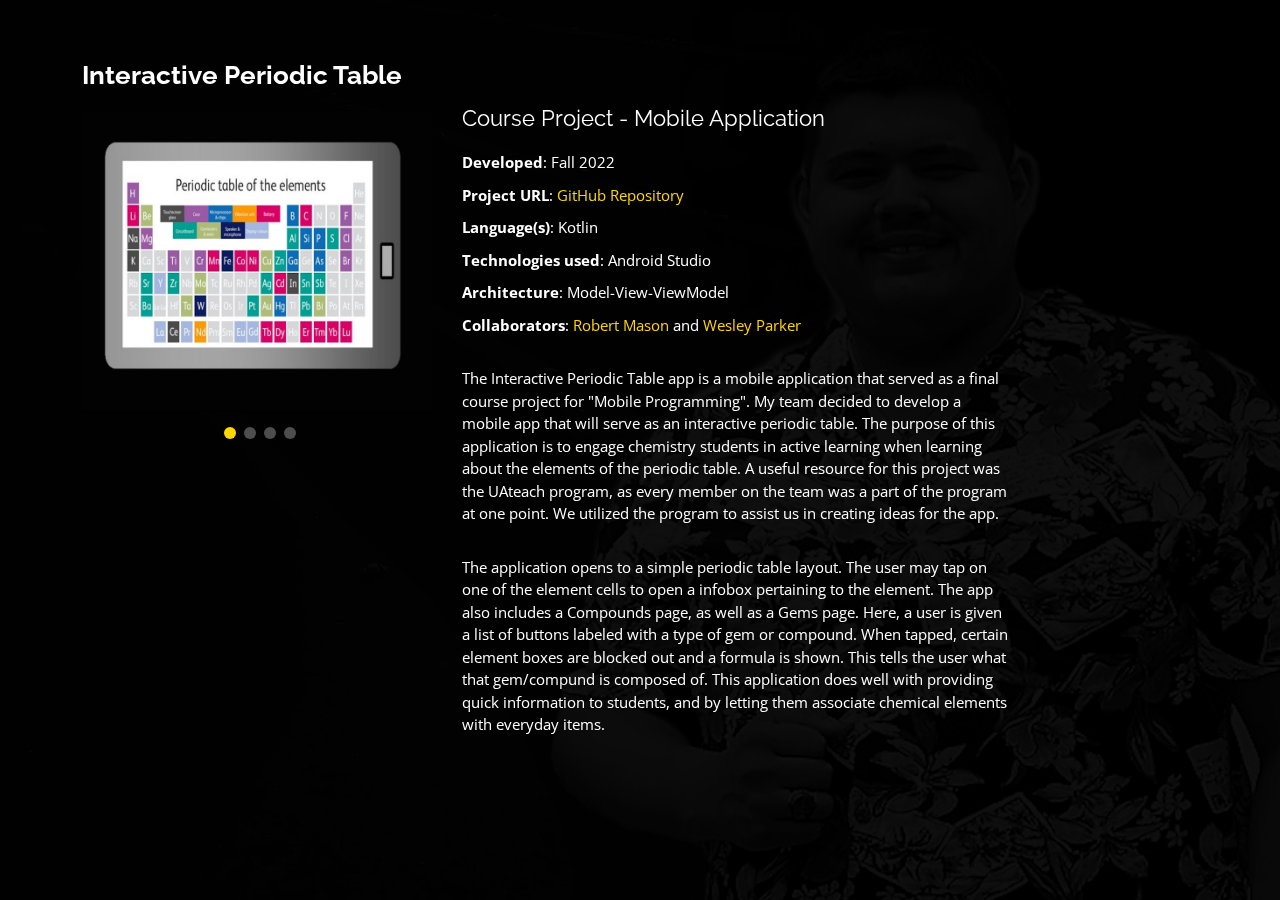
<file: portfolio-items/ipt-details.html>
<!DOCTYPE html>
<html lang="en">

<head>
  <meta charset="utf-8">
  <meta content="width=device-width, initial-scale=1.0" name="viewport">

  <title>Interactive Periodic Table - Details</title>
  <meta content="" name="description">
  <meta content="" name="keywords">

  <!-- Favicons -->
  <link href="../assets/img/favicon.png" rel="icon">
  <link href="../assets/img/apple-touch-icon.png" rel="apple-touch-icon">

  <!-- Google Fonts -->
  <link href="https://fonts.googleapis.com/css?family=Open+Sans:300,300i,400,400i,600,600i,700,700i|Raleway:300,300i,400,400i,500,500i,600,600i,700,700i|Poppins:300,300i,400,400i,500,500i,600,600i,700,700i" rel="stylesheet">

  <!-- Vendor CSS Files -->
  <link href="../assets/vendor/bootstrap/css/bootstrap.min.css" rel="stylesheet">
  <link href="../assets/vendor/bootstrap-icons/bootstrap-icons.css" rel="stylesheet">
  <link href="../assets/vendor/boxicons/css/boxicons.min.css" rel="stylesheet">
  <link href="../assets/vendor/glightbox/css/glightbox.min.css" rel="stylesheet">
  <link href="../assets/vendor/remixicon/remixicon.css" rel="stylesheet">
  <link href="../assets/vendor/swiper/swiper-bundle.min.css" rel="stylesheet">

  <!-- Template Main CSS File -->
  <link href="../assets/css/style.css" rel="stylesheet">
</head>

<body>

  <main id="main">

    <!-- ======= Portfolio Details ======= -->
    <div id="portfolio-details" class="portfolio-details">
      <div class="container">

        <div class="row">

          <div class="col-lg-4">
            <h2 class="portfolio-title">Interactive Periodic Table</h2>

            <div class="portfolio-details-slider swiper">
              <div class="swiper-wrapper align-items-center">

                <div class="swiper-slide">
                  <img src="../assets/img/portfolio/ipt-1.jpg" alt="" height="300" width="350">
                </div>

                <div class="swiper-slide">
                  <img src="../assets/img/portfolio/ipt-2.jpg" alt="" height="300" width="350">
                </div>

                <div class="swiper-slide">
                  <img src="../assets/img/portfolio/ipt-3.jpg" alt="" height="300" width="350">
                </div>

                <div class="swiper-slide">
                  <img src="../assets/img/portfolio/ipt-4.jpg" alt="" height="300" width="350">
                </div>


              </div>
              <div class="swiper-pagination"></div>
            </div>

          </div>

          <div class="col-lg-6 portfolio-info">
            <h3>Course Project - Mobile Application</h3>
            <ul>
              <li><strong>Developed</strong>: Fall 2022</li>
              <li><strong>Project URL</strong>: <a href="https://github.com/Migotaur/InteractivePeriodTable" target="_blank">GitHub Repository</a></li>
              <li><strong>Language(s)</strong>: Kotlin</li>
              <li><strong>Technologies used</strong>: Android Studio</li>
              <li><strong>Architecture</strong>: Model-View-ViewModel</li>
              <li><strong>Collaborators</strong>: <a href="">Robert Mason</a> and <a href="https://www.linkedin.com/in/wesley-parker-ab4372150/">Wesley Parker</a></li>
            </ul>

            <p>
              The Interactive Periodic Table app is a mobile application that served as a final course project for "Mobile Programming". 
              My team decided to develop a mobile app that will serve as an interactive periodic table. The purpose of this application is to engage chemistry students in active 
              learning when learning about the elements of the periodic table. A useful resource for this project was the UAteach program, as every
              member on the team was a part of the program at one point. We utilized the program to assist us in creating ideas for the app.
            </p>

            <p>
              The application opens to a simple periodic table layout. The user may tap on one of the element cells to open a infobox pertaining 
              to the element. The app also includes a Compounds page, as well as a Gems page. Here, a user is given a list of buttons labeled with a type 
              of gem or compound. When tapped, certain element boxes are blocked out and a formula is shown. This tells the user what that gem/compund is 
              composed of. This application does well with providing quick information to students, and by letting them associate chemical elements with 
              everyday items.
            </p>
          </div>

        </div>

      </div>
    </div><!-- End Portfolio Details -->

  </main><!-- End #main -->

  <!-- Vendor JS Files -->
  <script src="../assets/vendor/purecounter/purecounter_vanilla.js"></script>
  <script src="../assets/vendor/bootstrap/js/bootstrap.bundle.min.js"></script>
  <script src="../assets/vendor/glightbox/js/glightbox.min.js"></script>
  <script src="../assets/vendor/isotope-layout/isotope.pkgd.min.js"></script>
  <script src="../assets/vendor/swiper/swiper-bundle.min.js"></script>
  <script src="../assets/vendor/waypoints/noframework.waypoints.js"></script>
  <script src="../assets/vendor/php-email-form/validate.js"></script>

  <!-- Template Main JS File -->
  <script src="../assets/js/main.js"></script>

</body>

</html>
</file>
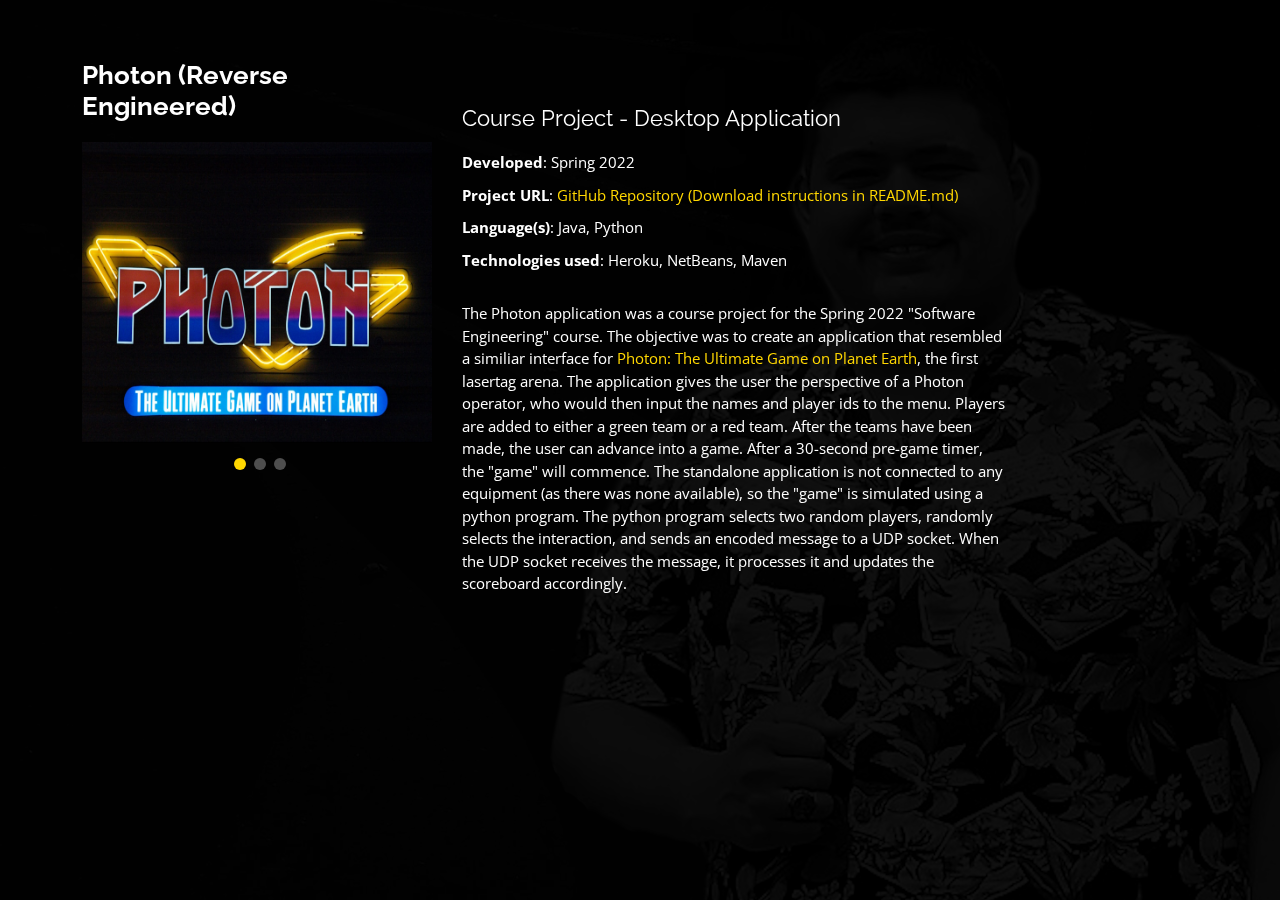
<file: portfolio-items/photon-details.html>
<!DOCTYPE html>
<html lang="en">

<head>
  <meta charset="utf-8">
  <meta content="width=device-width, initial-scale=1.0" name="viewport">

  <title>Photon - Details</title>
  <meta content="" name="description">
  <meta content="" name="keywords">

  <!-- Favicons -->
  <link href="../assets/img/favicon.png" rel="icon">
  <link href="../assets/img/apple-touch-icon.png" rel="apple-touch-icon">

  <!-- Google Fonts -->
  <link href="https://fonts.googleapis.com/css?family=Open+Sans:300,300i,400,400i,600,600i,700,700i|Raleway:300,300i,400,400i,500,500i,600,600i,700,700i|Poppins:300,300i,400,400i,500,500i,600,600i,700,700i" rel="stylesheet">

  <!-- Vendor CSS Files -->
  <link href="../assets/vendor/bootstrap/css/bootstrap.min.css" rel="stylesheet">
  <link href="../assets/vendor/bootstrap-icons/bootstrap-icons.css" rel="stylesheet">
  <link href="../assets/vendor/boxicons/css/boxicons.min.css" rel="stylesheet">
  <link href="../assets/vendor/glightbox/css/glightbox.min.css" rel="stylesheet">
  <link href="../assets/vendor/remixicon/remixicon.css" rel="stylesheet">
  <link href="../assets/vendor/swiper/swiper-bundle.min.css" rel="stylesheet">

  <!-- Template Main CSS File -->
  <link href="../assets/css/style.css" rel="stylesheet">
</head>

<body>

  <main id="main">

    <!-- ======= Portfolio Details ======= -->
    <div id="portfolio-details" class="portfolio-details">
      <div class="container">

        <div class="row">

          <div class="col-lg-4">
            <h2 class="portfolio-title">Photon (Reverse Engineered)</h2>

            <div class="portfolio-details-slider swiper">
              <div class="swiper-wrapper align-items-center">

                <div class="swiper-slide">
                  <img src="../assets/img/portfolio/photon-1.jpg" alt="" height="300" width="350">
                </div>

                <div class="swiper-slide">
                  <img src="../assets/img/portfolio/photon-2.jpg" alt="" height="300" width="350">
                </div>

                <div class="swiper-slide">
                  <img src="../assets/img/portfolio/photon-3.jpg" alt="" height="300" width="350">
                </div>


              </div>
              <div class="swiper-pagination"></div>
            </div>

          </div>

          <div class="col-lg-6 portfolio-info">
            <h3>Course Project - Desktop Application</h3>
            <ul>
              <li><strong>Developed</strong>: Spring 2022</li>
              <li><strong>Project URL</strong>: <a href="https://github.com/Migotaur/team-14-photon" target="_blank">GitHub Repository (Download instructions in README.md)</a></li>
              <li><strong>Language(s)</strong>: Java, Python</li>
              <li><strong>Technologies used</strong>: Heroku, NetBeans, Maven</li>
            </ul>

            <p>
              The Photon application was a course project for the Spring 2022 "Software Engineering" course. The objective was to create an application that resembled
              a similiar interface for <a href="https://en.wikipedia.org/wiki/Photon:_The_Ultimate_Game_on_Planet_Earth" target="_blank">Photon: The Ultimate Game on Planet Earth</a>, the first lasertag arena.
              The application gives the user the perspective of a Photon operator, who would then input the names and player ids to the
              menu. Players are added to either a green team or a red team. After the teams have been made, the user can advance into a game. 
              After a 30-second pre-game timer, the "game" will commence. The standalone application is not connected to any equipment (as there 
              was none available), so the "game" is simulated using a python program. The python program selects two random players, randomly selects the interaction,
               and sends an encoded message to a UDP socket. When the UDP socket receives the message, it processes it and updates the scoreboard accordingly.
            </p>
          </div>

        </div>

      </div>
    </div><!-- End Portfolio Details -->

  </main><!-- End #main -->

  <!-- Vendor JS Files -->
  <script src="../assets/vendor/purecounter/purecounter_vanilla.js"></script>
  <script src="../assets/vendor/bootstrap/js/bootstrap.bundle.min.js"></script>
  <script src="../assets/vendor/glightbox/js/glightbox.min.js"></script>
  <script src="../assets/vendor/isotope-layout/isotope.pkgd.min.js"></script>
  <script src="../assets/vendor/swiper/swiper-bundle.min.js"></script>
  <script src="../assets/vendor/waypoints/noframework.waypoints.js"></script>
  <script src="../assets/vendor/php-email-form/validate.js"></script>

  <!-- Template Main JS File -->
  <script src="../assets/js/main.js"></script>

</body>

</html>
</file>
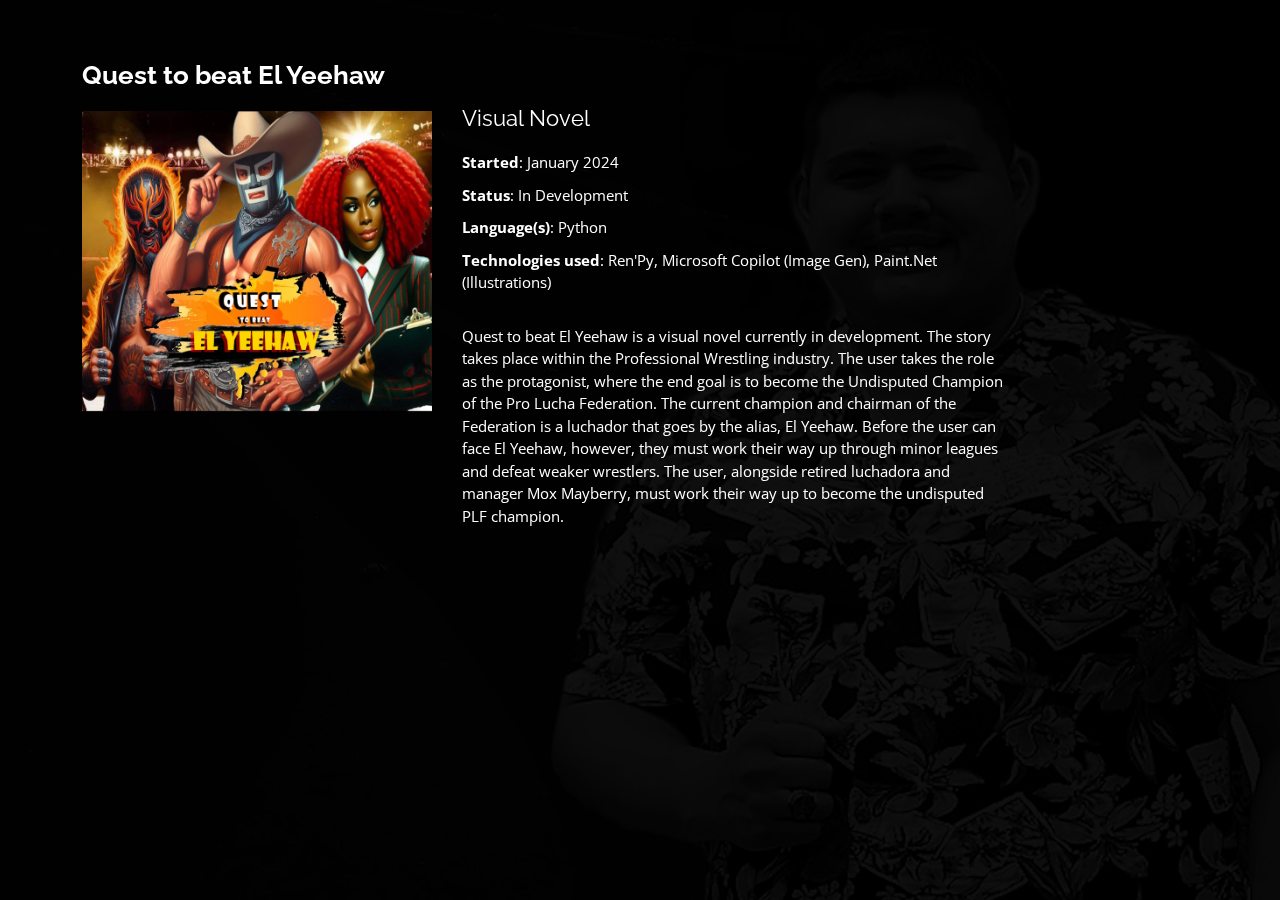
<file: portfolio-items/qtbey-details.html>
<!DOCTYPE html>
<html lang="en">

<head>
  <meta charset="utf-8">
  <meta content="width=device-width, initial-scale=1.0" name="viewport">

  <title>Quest to Beat El Yeehaw - Details</title>
  <meta content="" name="description">
  <meta content="" name="keywords">

  <!-- Favicons -->
  <link href="../assets/img/favicon.png" rel="icon">
  <link href="../assets/img/apple-touch-icon.png" rel="apple-touch-icon">

  <!-- Google Fonts -->
  <link href="https://fonts.googleapis.com/css?family=Open+Sans:300,300i,400,400i,600,600i,700,700i|Raleway:300,300i,400,400i,500,500i,600,600i,700,700i|Poppins:300,300i,400,400i,500,500i,600,600i,700,700i" rel="stylesheet">

  <!-- Vendor CSS Files -->
  <link href="../assets/vendor/bootstrap/css/bootstrap.min.css" rel="stylesheet">
  <link href="../assets/vendor/bootstrap-icons/bootstrap-icons.css" rel="stylesheet">
  <link href="../assets/vendor/boxicons/css/boxicons.min.css" rel="stylesheet">
  <link href="../assets/vendor/glightbox/css/glightbox.min.css" rel="stylesheet">
  <link href="../assets/vendor/remixicon/remixicon.css" rel="stylesheet">
  <link href="../assets/vendor/swiper/swiper-bundle.min.css" rel="stylesheet">

  <!-- Template Main CSS File -->
  <link href="../assets/css/style.css" rel="stylesheet">
</head>

<body>

  <main id="main">

    <!-- ======= Portfolio Details ======= -->
    <div id="portfolio-details" class="portfolio-details">
      <div class="container">

        <div class="row">

          <div class="col-lg-4">
            <h2 class="portfolio-title">Quest to beat El Yeehaw</h2>

            <div class="portfolio-details-slider swiper">
              <div class="swiper-wrapper align-items-center">

                <div class="swiper-slide">
                  <img src="../assets/img/portfolio/qtbey-1.jpg" alt="" height="300" width="350">
                </div>

              </div>
              <div class="swiper-pagination"></div>
            </div>

          </div>

          <div class="col-lg-6 portfolio-info" style=>
            <h3>Visual Novel</h3>
            <ul>
              <li><strong>Started</strong>: January 2024</li>
              <li><strong>Status</strong>: In Development</li>
              <li><strong>Language(s)</strong>: Python</li>
              <li><strong>Technologies used</strong>: Ren'Py, Microsoft Copilot (Image Gen), Paint.Net (Illustrations)</li>
            </ul>

            <p>
              Quest to beat El Yeehaw is a visual novel currently in development. The story takes place within the Professional Wrestling
              industry. The user takes the role as the protagonist, where the end goal is to become the Undisputed Champion of the Pro Lucha
              Federation. The current champion and chairman of the Federation is a luchador that goes by the alias, El Yeehaw. Before the user 
              can face El Yeehaw, however, they must work their way up through minor leagues and defeat weaker wrestlers. The user,
              alongside retired luchadora and manager Mox Mayberry, must work their way up to become the undisputed PLF champion.
            </p>
          </div>

      </div>
    </div><!-- End Portfolio Details -->

  </main><!-- End #main -->

  <!-- Vendor JS Files -->
  <script src="../assets/vendor/purecounter/purecounter_vanilla.js"></script>
  <script src="../assets/vendor/bootstrap/js/bootstrap.bundle.min.js"></script>
  <script src="../assets/vendor/glightbox/js/glightbox.min.js"></script>
  <script src="../assets/vendor/isotope-layout/isotope.pkgd.min.js"></script>
  <script src="../assets/vendor/swiper/swiper-bundle.min.js"></script>
  <script src="../assets/vendor/waypoints/noframework.waypoints.js"></script>
  <script src="../assets/vendor/php-email-form/validate.js"></script>

  <!-- Template Main JS File -->
  <script src="../assets/js/main.js"></script>

</body>

</html>
</file>
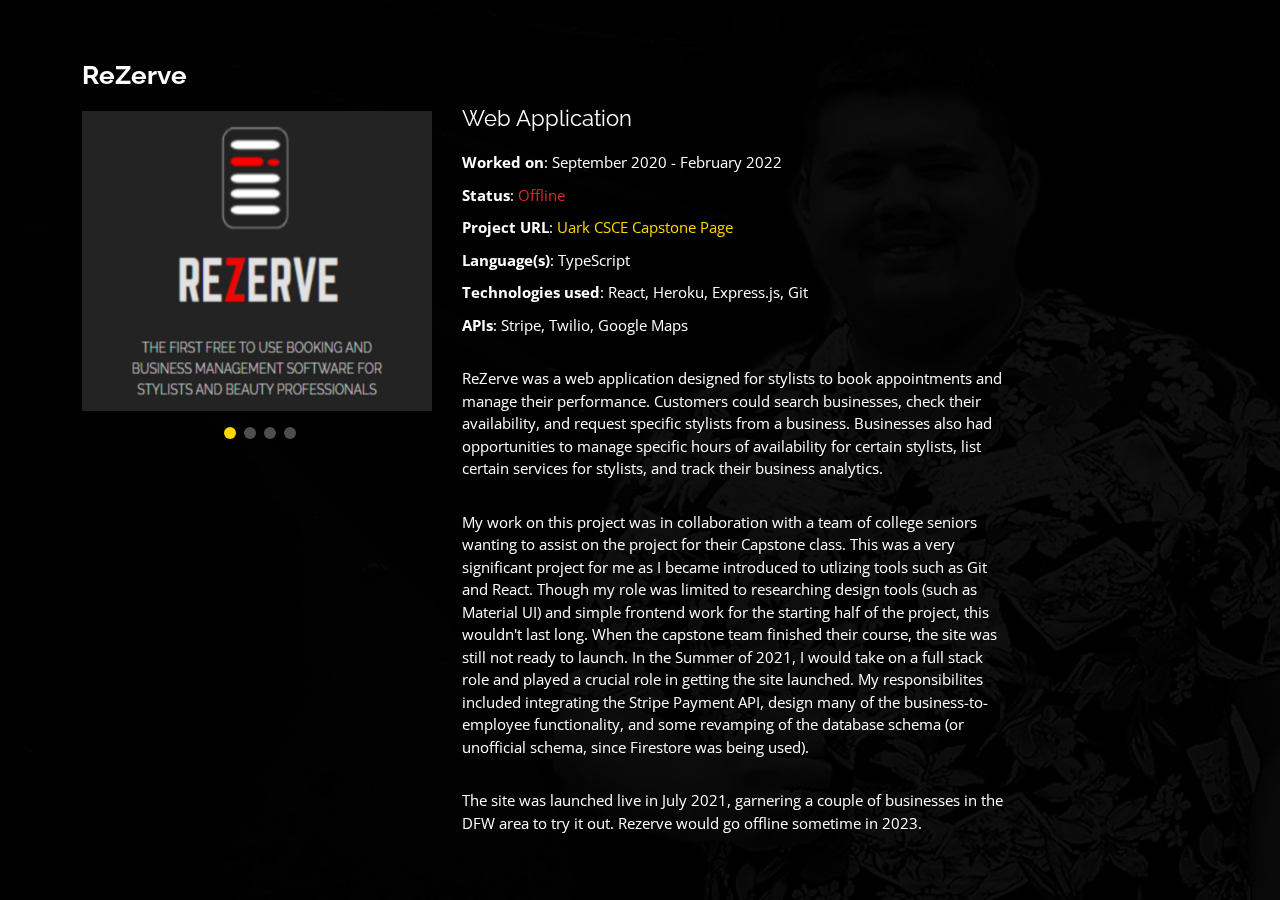
<file: portfolio-items/rezerve-details.html>
<!DOCTYPE html>
<html lang="en">

<head>
  <meta charset="utf-8">
  <meta content="width=device-width, initial-scale=1.0" name="viewport">

  <title>ReZerve - Details</title>
  <meta content="" name="description">
  <meta content="" name="keywords">

  <!-- Favicons -->
  <link href="../assets/img/favicon.png" rel="icon">
  <link href="../assets/img/apple-touch-icon.png" rel="apple-touch-icon">

  <!-- Google Fonts -->
  <link href="https://fonts.googleapis.com/css?family=Open+Sans:300,300i,400,400i,600,600i,700,700i|Raleway:300,300i,400,400i,500,500i,600,600i,700,700i|Poppins:300,300i,400,400i,500,500i,600,600i,700,700i" rel="stylesheet">

  <!-- Vendor CSS Files -->
  <link href="../assets/vendor/bootstrap/css/bootstrap.min.css" rel="stylesheet">
  <link href="../assets/vendor/bootstrap-icons/bootstrap-icons.css" rel="stylesheet">
  <link href="../assets/vendor/boxicons/css/boxicons.min.css" rel="stylesheet">
  <link href="../assets/vendor/glightbox/css/glightbox.min.css" rel="stylesheet">
  <link href="../assets/vendor/remixicon/remixicon.css" rel="stylesheet">
  <link href="../assets/vendor/swiper/swiper-bundle.min.css" rel="stylesheet">

  <!-- Template Main CSS File -->
  <link href="../assets/css/style.css" rel="stylesheet">
</head>

<body>

  <main id="main">

    <!-- ======= Portfolio Details ======= -->
    <div id="portfolio-details" class="portfolio-details">
      <div class="container">

        <div class="row">

          <div class="col-lg-4">
            <h2 class="portfolio-title">ReZerve</h2>

            <div class="portfolio-details-slider swiper">
              <div class="swiper-wrapper align-items-center">

                <div class="swiper-slide">
                  <img src="../assets/img/portfolio/rezerve-1.jpg" alt="" height="300" width="350">
                </div>

                <div class="swiper-slide">
                  <img src="../assets/img/portfolio/rezerve-2.jpg" alt="" height="300" width="350">
                </div>

                <div class="swiper-slide">
                  <img src="../assets/img/portfolio/rezerve-3.jpg" alt="" height="300" width="350">
                </div>

                <div class="swiper-slide">
                  <img src="../assets/img/portfolio/rezerve-4.jpg" alt="" height="300" width="350">
                </div>


              </div>
              <div class="swiper-pagination"></div>
            </div>

          </div>

          <div class="col-lg-6 portfolio-info">
            <h3>Web Application</h3>
            <ul>
              <li><strong>Worked on</strong>: September 2020 - February 2022</li>
              <li><strong>Status</strong>: <a style="color: #da2b2b;">Offline</a></li>
              <li><strong>Project URL</strong>: <a href="https://capstone-csce.uark.edu/fall-spring-2020-2021/teams-6-10-f20/team-6-rezerve/" target="_blank">Uark CSCE Capstone Page</a></li>
              <li><strong>Language(s)</strong>: TypeScript</li>
              <li><strong>Technologies used</strong>: React, Heroku, Express.js, Git</li>
              <li><strong>APIs</strong>: Stripe, Twilio, Google Maps</li>
            </ul>

            <p>
              ReZerve was a web application designed for stylists to book appointments and manage their performance. Customers could search businesses, 
              check their availability, and request specific stylists from a business. Businesses also had opportunities to manage specific hours of 
              availability for certain stylists, list certain services for stylists, and track their business analytics.
            </p>
            <p>
              My work on this project was in collaboration with a team of college seniors wanting to assist on the project for their Capstone class. 
              This was a very significant project for me as I became introduced to utlizing tools such as Git and React. Though my role was limited to 
              researching design tools (such as Material UI) and simple frontend work for the starting half of the project, this wouldn't last long. 
              When the capstone team finished their course, the site was still not ready to launch. In the Summer of 2021, I would take on a full stack 
              role and played a crucial role in getting the site launched. My responsibilites included integrating the Stripe Payment API, design many of 
              the business-to-employee functionality, and some revamping of the database schema (or unofficial schema, since Firestore was being used).
            </p>
            <p>
              The site was launched live in July 2021, garnering a couple of businesses in the DFW area to try it out. Rezerve would go offline 
              sometime in 2023.
            </p>
          </div>

        </div>

      </div>
    </div><!-- End Portfolio Details -->

  </main><!-- End #main -->

  <!-- Vendor JS Files -->
  <script src="../assets/vendor/purecounter/purecounter_vanilla.js"></script>
  <script src="../assets/vendor/bootstrap/js/bootstrap.bundle.min.js"></script>
  <script src="../assets/vendor/glightbox/js/glightbox.min.js"></script>
  <script src="../assets/vendor/isotope-layout/isotope.pkgd.min.js"></script>
  <script src="../assets/vendor/swiper/swiper-bundle.min.js"></script>
  <script src="../assets/vendor/waypoints/noframework.waypoints.js"></script>
  <script src="../assets/vendor/php-email-form/validate.js"></script>

  <!-- Template Main JS File -->
  <script src="../assets/js/main.js"></script>

</body>

</html>
</file>
<file: assets/css/style.css>
/**
* Template Name: Personal
* Updated: Jan 29 2024 with Bootstrap v5.3.2
* Template URL: https://bootstrapmade.com/personal-free-resume-bootstrap-template/
* Author: BootstrapMade.com
* License: https://bootstrapmade.com/license/
*/

/*--------------------------------------------------------------
# General
--------------------------------------------------------------*/
h1 {
  text-shadow: 5px 5px rgba(255, 217, 0, 0.8);
}

body {
  font-family: "Open Sans", sans-serif;
  background-color: #040404;
  color: #fff;
  position: relative;
  background: transparent;
}

body::before {
  content: "";
  position: fixed;
  background: #040404 url("../img/bg.jpg") top right no-repeat;
  filter:brightness(50%);
  background-size: cover;
  left: 0;
  right: 0;
  top: 0;
  height: 100vh;
  z-index: -1;
  animation: backgroundSlide 15s infinite;
}

@keyframes backgroundSlide {
  0% {
      background-image: url('../img/bg.jpg');
  }
  33.33% {
      background-image: url('../img/bg2.jpg');
  }
  66.67% {
      background-image: url('../img/bg3.jpg');
  }
  100%{
    background-image: url('../img/bg.jpg');
  }
}


@media (min-width: 1024px) {
  body::before {
    background-attachment: fixed;
  }
}

a {
  color: #FFD700;
  text-decoration: none;
}

a:hover {
  color: #35e888;
  text-decoration: none;
}

h1,
h2,
h3,
h4,
h5,
h6 {
  font-family: "Raleway", sans-serif;
}

/*--------------------------------------------------------------
# Header
--------------------------------------------------------------*/
#header {
  transition: ease-in-out 0.3s;
  position: relative;
  height: 100vh;
  display: flex;
  align-items: center;
  z-index: 997;
  overflow-y: auto;
}

#header * {
  transition: ease-in-out 0.3s;
}

#header h1 {
  font-size: 48px;
  margin: 0;
  padding: 0;
  line-height: 1;
  font-weight: 700;
  font-family: "Poppins", sans-serif;
}

#header h1 a,
#header h1 a:hover {
  color: #fff;
  line-height: 1;
  display: inline-block;
}

#header h2 {
  font-size: 24px;
  margin-top: 20px;
  color: rgba(255, 255, 255, 0.8);
  text-shadow: -1px 0 black, 0 3px black, 1px 0 black, 0 -1px black;
}

#header h2 span {
  color: #fff;
  border-bottom: 2px solid #FFD700;
  padding-bottom: 6px;
}

#header h3 {
  font-size: 16px;
  margin-top: 20px;
  color: rgba(255, 255, 255, 0.8);
  text-shadow: -1px 0 black, 0 3px black, 1px 0 black, 0 -1px black;
}

#header h3 span {
  color: #fff;
  border-bottom: 2px solid #FFD700;
  padding-bottom: 6px;
}

#header img {
  padding: 0;
  margin: 0;
}

#header .social-links {
  margin-top: 40px;
  display: flex;
}

#header .social-links a {
  font-size: 16px;
  display: flex;
  justify-content: center;
  align-items: center;
  background: rgba(255, 255, 255, 0.1);
  color: #fff;
  line-height: 1;
  margin-right: 8px;
  border-radius: 50%;
  width: 40px;
  height: 40px;
}

#header .social-links a:hover {
  background: #FFD700;
}

@media (max-width: 992px) {
  #header h1 {
    font-size: 36px;
  }

  #header h2, h3 {
    font-size: 20px;
    line-height: 30px;
  }

  #header .social-links {
    margin-top: 15px;
  }

  #header .container {
    display: flex;
    flex-direction: column;
    align-items: center;
  }
}

/* Header Top */
#header.header-top {
  height: 80px;
  position: fixed;
  left: 0;
  top: 0;
  right: 0;
  background: rgba(0, 0, 0, 0.9);
}

#header.header-top .social-links,
#header.header-top h2, #header.header-top h3 {
  display: none;
}

#header.header-top h1 {
  margin-right: auto;
  font-size: 36px;
}

#header.header-top img {
  max-height: 60px;
  margin-right: 20px !important;
}

#header.header-top .container {
  display: flex;
  align-items: center;
}

#header.header-top .navbar {
  margin: 0;
}

@media (max-width: 768px) {
  #header.header-top {
    height: 60px;
  }

  #header.header-top h1 {
    font-size: 26px;
  }
}

/*--------------------------------------------------------------
# Navigation Menu
--------------------------------------------------------------*/
/**
* Desktop Navigation 
*/
.navbar {
  padding: 0;
  margin-top: 35px;
}

.navbar ul {
  margin: 0;
  padding: 0;
  display: flex;
  list-style: none;
  align-items: center;
}

.navbar li {
  position: relative;
}

.navbar li+li {
  margin-left: 30px;
}

.navbar a,
.navbar a:focus {
  display: flex;
  align-items: center;
  justify-content: space-between;
  padding: 0;
  font-family: "Poppins", sans-serif;
  font-size: 16px;
  font-weight: 400;
  color: rgba(255, 255, 255, 0.7);
  white-space: nowrap;
  transition: 0.3s;
}

.navbar a i,
.navbar a:focus i {
  font-size: 12px;
  line-height: 0;
  margin-left: 5px;
}

.navbar a:before {
  content: "";
  position: absolute;
  width: 0;
  height: 2px;
  bottom: -4px;
  left: 0;
  background-color: #FFD700;
  visibility: hidden;
  width: 0px;
  transition: all 0.3s ease-in-out 0s;
}

.navbar a:hover:before,
.navbar li:hover>a:before,
.navbar .active:before {
  visibility: visible;
  width: 25px;
}

.navbar a:hover,
.navbar .active,
.navbar .active:focus,
.navbar li:hover>a {
  color: #fff;
}

/**
* Mobile Navigation 
*/
.mobile-nav-toggle {
  color: #fff;
  font-size: 28px;
  cursor: pointer;
  display: none;
  line-height: 0;
  transition: 0.5s;
  position: fixed;
  right: 15px;
  top: 15px;
}

@media (max-width: 991px) {
  .mobile-nav-toggle {
    display: block;
  }

  .navbar ul {
    display: none;
  }
}

.navbar-mobile {
  position: fixed;
  overflow: hidden;
  top: 0;
  right: 0;
  left: 0;
  bottom: 0;
  background: rgba(0, 0, 0, 0.9);
  transition: 0.3s;
  z-index: 999;
  margin-top: 0;
}

.navbar-mobile .mobile-nav-toggle {
  position: absolute;
  top: 15px;
  right: 15px;
}

.navbar-mobile ul {
  display: block;
  position: absolute;
  top: 55px;
  right: 15px;
  bottom: 45px;
  left: 15px;
  padding: 10px 0;
  overflow-y: auto;
  transition: 0.3s;
  border: 2px solid rgba(255, 255, 255, 0.2);
}

.navbar-mobile li {
  padding: 12px 20px;
}

.navbar-mobile li+li {
  margin: 0;
}

.navbar-mobile a,
.navbar-mobile a:focus {
  font-size: 16px;
  position: relative;
}

/*--------------------------------------------------------------
# Sections General
--------------------------------------------------------------*/
section {
  overflow: hidden;
  position: absolute;
  width: 100%;
  top: 140px;
  bottom: 100%;
  opacity: 0;
  transition: ease-in-out 0.4s;
  z-index: 2;
}

section.section-show {
  top: 100px;
  bottom: auto;
  opacity: 1;
  padding-bottom: 45px;
}

section .container {
  background: rgba(0, 0, 0, 0.9);
  padding: 30px;
}

@media (max-width: 768px) {
  section {
    top: 120px;
  }

  section.section-show {
    top: 80px;
  }
}

.section-title h2 {
  font-size: 14px;
  font-weight: 500;
  padding: 0;
  line-height: 1px;
  margin: 0 0 20px 0;
  letter-spacing: 2px;
  text-transform: uppercase;
  color: #aaaaaa;
  font-family: "Poppins", sans-serif;
}

.section-title pre {
  color: #fff;
  border-bottom: 2px solid #FFD700;
  padding-bottom: 6px;
}

.section-title h2::after {
  content: "";
  width: 120px;
  height: 1px;
  display: inline-block;
  background: #FFDB58;
  margin: 4px 10px;
}

.section-title p {
  margin: 0;
  margin: -15px 0 15px 0;
  font-size: 36px;
  font-weight: 700;
  text-transform: uppercase;
  font-family: "Poppins", sans-serif;
  color: #fff;
}

/*--------------------------------------------------------------
# About
--------------------------------------------------------------*/
.about-me .content h3 {
  font-weight: 700;
  font-size: 26px;
  color: #FFD700;
}

.about-me .content ul {
  list-style: none;
  padding: 0;
}

.about-me .content ul li {
  margin-bottom: 20px;
  display: flex;
  align-items: center;
}

.about-me .content ul strong {
  margin-right: 10px;
}

.about-me .content ul i {
  font-size: 16px;
  margin-right: 5px;
  color: #FFD700;
  line-height: 0;
}

.about-me .content p:last-child {
  margin-bottom: 0;
}

/*--------------------------------------------------------------
# Counts
--------------------------------------------------------------*/
.counts {
  padding: 70px 0 60px;
}

.counts .count-box {
  padding: 30px 30px 25px 30px;
  width: 100%;
  position: relative;
  text-align: center;
  background: rgba(255, 255, 255, 0.08);
}

.counts .count-box i {
  position: absolute;
  top: -25px;
  left: 50%;
  transform: translateX(-50%);
  font-size: 24px;
  background: rgba(255, 255, 255, 0.1);
  padding: 12px;
  color: #FFD700;
  border-radius: 50px;
  line-height: 0;
}

.counts .count-box span {
  font-size: 36px;
  display: block;
  font-weight: 600;
  color: #fff;
}

.counts .count-box p {
  padding: 0;
  margin: 0;
  font-family: "Raleway", sans-serif;
  font-size: 14px;
}

/*--------------------------------------------------------------
# Skills
--------------------------------------------------------------*/
.skills .progress {
  height: 60px;
  display: block;
  background: none;
  border-radius: 0;
}

.skills .progress .skill {
  padding: 10px 0;
  margin: 0;
  text-transform: uppercase;
  display: block;
  font-weight: 600;
  font-family: "Poppins", sans-serif;
  color: #fff;
}

.skills .progress .skill .val {
  float: right;
  font-style: normal;
}

.skills .progress-bar-wrap {
  background: rgba(255, 255, 255, 0.2);
}

.skills .progress-bar {
  width: 1px;
  height: 10px;
  transition: 0.9s;
  background-color: #FFD700;
}

/*--------------------------------------------------------------
# Interests
--------------------------------------------------------------*/
.interests .icon-box {
  display: flex;
  align-items: center;
  padding: 20px;
  background: rgba(255, 255, 255, 0.08);
  transition: ease-in-out 0.3s;
}

.interests .icon-box i {
  font-size: 32px;
  padding-right: 10px;
  line-height: 1;
}

.interests .icon-box h3 {
  font-weight: 700;
  margin: 0;
  padding: 0;
  line-height: 1;
  font-size: 16px;
  color: #fff;
}

.interests .icon-box:hover {
  background: rgba(255, 255, 255, 0.12);
}

/*--------------------------------------------------------------
# Testimonials
--------------------------------------------------------------*/
.testimonials .testimonials-carousel,
.testimonials .testimonials-slider {
  overflow: hidden;
}

.testimonials .testimonial-item {
  box-sizing: content-box;
  min-height: 320px;
}

.testimonials .testimonial-item .testimonial-img {
  width: 90px;
  border-radius: 50%;
  margin: -40px 0 0 40px;
  position: relative;
  z-index: 2;
  border: 6px solid rgba(255, 255, 255, 0.12);
}

.testimonials .testimonial-item h3 {
  font-size: 18px;
  font-weight: bold;
  margin: 10px 0 5px 45px;
  color: #fff;
}

.testimonials .testimonial-item h4 {
  font-size: 14px;
  color: #999;
  margin: 0 0 0 45px;
}

.testimonials .testimonial-item .quote-icon-left,
.testimonials .testimonial-item .quote-icon-right {
  color: rgba(255, 255, 255, 0.25);
  font-size: 26px;
}

.testimonials .testimonial-item .quote-icon-left {
  display: inline-block;
  left: -5px;
  position: relative;
}

.testimonials .testimonial-item .quote-icon-right {
  display: inline-block;
  right: -5px;
  position: relative;
  top: 10px;
}

.testimonials .testimonial-item p {
  font-style: italic;
  margin: 0 15px 0 15px;
  padding: 20px 20px 60px 20px;
  background: rgba(255, 255, 255, 0.1);
  position: relative;
  border-radius: 6px;
  position: relative;
  z-index: 1;
}

.testimonials .swiper-pagination {
  margin-top: 20px;
  position: relative;
}

.testimonials .swiper-pagination .swiper-pagination-bullet {
  width: 12px;
  height: 12px;
  opacity: 1;
  background-color: rgba(255, 255, 255, 0.3);
}

.testimonials .swiper-pagination .swiper-pagination-bullet-active {
  background-color: #FFD700;
}

/*--------------------------------------------------------------
# Resume
--------------------------------------------------------------*/
.resume .resume-title {
  font-size: 26px;
  font-weight: 700;
  margin-top: 20px;
  margin-bottom: 20px;
  color: #fff;
}

.resume .resume-item {
  padding: 0 0 20px 20px;
  margin-top: -2px;
  border-left: 2px solid rgba(255, 255, 255, 0.2);
  position: relative;
}

.resume .resume-item h4 {
  line-height: 18px;
  font-size: 18px;
  font-weight: 600;
  text-transform: uppercase;
  font-family: "Poppins", sans-serif;
  color: #FFD700;
  margin-bottom: 10px;
}

.resume .resume-item h5 {
  font-size: 16px;
  background: rgba(255, 255, 255, 0.15);
  padding: 5px 15px;
  display: inline-block;
  font-weight: 600;
  margin-bottom: 10px;
}

.resume .resume-item ul {
  padding-left: 20px;
}

.resume .resume-item ul li {
  padding-bottom: 10px;
}

.resume .resume-item:last-child {
  padding-bottom: 0;
}

.resume .resume-item::before {
  content: "";
  position: absolute;
  width: 16px;
  height: 16px;
  border-radius: 50px;
  left: -9px;
  top: 0;
  background: #FFD700;
  border: 2px solid #FFD700;
}

/*--------------------------------------------------------------
# Services
--------------------------------------------------------------*/
.services .icon-box {
  text-align: center;
  background: rgba(204, 204, 204, 0.1);
  padding: 80px 20px;
  transition: all ease-in-out 0.3s;
}

.services .icon-box .icon {
  margin: 0 auto;
  width: 64px;
  height: 64px;
  background: #FFD700;
  border-radius: 5px;
  transition: all 0.3s ease-out 0s;
  display: flex;
  align-items: center;
  justify-content: center;
  margin-bottom: 20px;
  transform-style: preserve-3d;
}

.services .icon-box .icon i {
  color: #fff;
  font-size: 28px;
}

.services .icon-box .icon::before {
  position: absolute;
  content: "";
  left: -8px;
  top: -8px;
  height: 100%;
  width: 100%;
  background: rgba(255, 255, 255, 0.15);
  border-radius: 5px;
  transition: all 0.3s ease-out 0s;
  transform: translateZ(-1px);
}

.services .icon-box h4 {
  font-weight: 700;
  margin-bottom: 15px;
  font-size: 24px;
}

.services .icon-box h4 a {
  color: #fff;
}

.services .icon-box p {
  line-height: 24px;
  font-size: 14px;
  margin-bottom: 0;
}

.services .icon-box:hover {
  background: #FFD700;
  border-color: #FFD700;
  color:#040404;
}

.services .icon-box:hover .icon {
  background: #fff;
}

.services .icon-box:hover .icon i {
  color: #FFD700;
}

.services .icon-box:hover .icon::before {
  background: #35e888;
}

.services .icon-box:hover h4 a,
.services .icon-box:hover p {
  color: #040404;
}

/*--------------------------------------------------------------
# Portfolio
--------------------------------------------------------------*/
.portfolio .portfolio-item {
  margin-bottom: 30px;
}

.portfolio #portfolio-flters {
  padding: 0;
  margin: 0 auto 15px auto;
  list-style: none;
  text-align: center;
  border-radius: 50px;
  padding: 2px 15px;
}

.portfolio #portfolio-flters li {
  cursor: pointer;
  display: inline-block;
  padding: 8px 16px 10px 16px;
  font-size: 14px;
  font-weight: 600;
  line-height: 1;
  text-transform: uppercase;
  color: #fff;
  background: rgba(255, 255, 255, 0.1);
  margin: 0 3px 10px 3px;
  transition: all 0.3s ease-in-out;
  border-radius: 4px;
}

.portfolio #portfolio-flters li:hover,
.portfolio #portfolio-flters li.filter-active {
  background: #FFD700;
  color:#040404;
}

.portfolio #portfolio-flters li:last-child {
  margin-right: 0;
}

.portfolio .portfolio-wrap {
  transition: 0.3s;
  position: relative;
  overflow: hidden;
  z-index: 1;
  background: rgba(0, 0, 0, 0.6);
  border: 3px solid #FFDB58;
  border-radius: 25px;
}

.portfolio .portfolio-wrap::before {
  content: "";
  background: rgba(0, 0, 0, 0.6);
  position: absolute;
  left: 30px;
  right: 30px;
  top: 30px;
  bottom: 30px;
  transition: all ease-in-out 0.3s;
  z-index: 2;
  opacity: 0;
}

.portfolio .portfolio-wrap .portfolio-info {
  opacity: 0;
  position: absolute;
  top: 0;
  left: 0;
  right: 0;
  bottom: 0;
  text-align: center;
  z-index: 3;
  transition: all ease-in-out 0.3s;
  display: flex;
  flex-direction: column;
  justify-content: center;
  align-items: center;
}

.portfolio .portfolio-wrap .portfolio-info::before {
  display: block;
  content: "";
  width: 48px;
  height: 48px;
  position: absolute;
  top: 35px;
  left: 35px;
  border-top: 3px solid #fff;
  border-left: 3px solid #fff;
  transition: all 0.5s ease 0s;
  z-index: 9994;
}

.portfolio .portfolio-wrap .portfolio-info::after {
  display: block;
  content: "";
  width: 48px;
  height: 48px;
  position: absolute;
  bottom: 35px;
  right: 35px;
  border-bottom: 3px solid #fff;
  border-right: 3px solid #fff;
  transition: all 0.5s ease 0s;
  z-index: 9994;
}

.portfolio .portfolio-wrap .portfolio-info h4 {
  font-size: 20px;
  color: #fff;
  font-weight: 600;
}

.portfolio .portfolio-wrap .portfolio-info p {
  color: #ffffff;
  font-size: 14px;
  text-transform: uppercase;
  padding: 0;
  margin: 0;
}

.portfolio .portfolio-wrap .portfolio-links {
  text-align: center;
  z-index: 4;
}

.portfolio .portfolio-wrap .portfolio-links a {
  color: #fff;
  margin: 0 2px;
  font-size: 28px;
  display: inline-block;
  transition: 0.3s;
}

.portfolio .portfolio-wrap .portfolio-links a:hover {
  color: #FFD700;
}

.portfolio .portfolio-wrap:hover::before {
  top: 0;
  left: 0;
  right: 0;
  bottom: 0;
  opacity: 1;
}

.portfolio .portfolio-wrap:hover .portfolio-info {
  opacity: 1;
}

.portfolio .portfolio-wrap:hover .portfolio-info::before {
  top: 15px;
  left: 15px;
}

.portfolio .portfolio-wrap:hover .portfolio-info::after {
  bottom: 15px;
  right: 15px;
}

/*--------------------------------------------------------------
# Portfolio Details
--------------------------------------------------------------*/
.portfolio-details {
  padding-top: 40px;
  background: rgba(0, 0, 0, 0.8);
  position: fixed;
  left: 0;
  right: 0;
  top: 0;
  bottom: 0;
  overflow-y: auto;
}

.portfolio-details .container {
  padding-top: 20px;
  padding-bottom: 40px;
}

.portfolio-details .portfolio-title {
  font-size: 26px;
  font-weight: 700;
  margin-bottom: 20px;
}

.portfolio-details .portfolio-info {
  padding-top: 45px;
}

.portfolio-details .portfolio-info h3 {
  font-size: 22px;
  font-weight: 400;
  margin-bottom: 20px;
}

.portfolio-details .portfolio-info ul {
  list-style: none;
  padding: 0;
  font-size: 15px;
}

.portfolio-details .portfolio-info ul li+li {
  margin-top: 10px;
}

.portfolio-details .portfolio-info p {
  font-size: 15px;
  padding: 15px 0 0 0;
}

@media (max-width: 992px) {
  .portfolio-details .portfolio-info {
    padding-top: 20px;
  }
}

.portfolio-details .swiper-pagination {
  margin-top: 20px;
  position: relative;
}

.portfolio-details .swiper-pagination .swiper-pagination-bullet {
  width: 12px;
  height: 12px;
  opacity: 1;
  background-color: rgba(255, 255, 255, 0.3);
}

.portfolio-details .swiper-pagination .swiper-pagination-bullet-active {
  background-color: #FFD700;
}

/*--------------------------------------------------------------
# Contact
--------------------------------------------------------------*/
.contact .info-box {
  color: #444444;
  padding: 20px;
  width: 100%;
  background: rgba(255, 255, 255, 0.08);
}

.contact .info-box i.bx {
  font-size: 24px;
  color: #FFD700;
  border-radius: 50%;
  padding: 14px;
  float: left;
  background: rgba(255, 255, 255, 0.1);
}

.contact .info-box h3 {
  font-size: 20px;
  color: rgba(255, 255, 255, 0.5);
  font-weight: 700;
  margin: 10px 0 8px 68px;
}

.contact .info-box p {
  padding: 0;
  color: #fff;
  line-height: 24px;
  font-size: 14px;
  margin: 0 0 0 68px;
}

.contact .info-box .social-links {
  margin: 5px 0 0 68px;
  display: flex;
}

.contact .info-box .social-links a {
  font-size: 18px;
  display: inline-block;
  color: #fff;
  line-height: 1;
  margin-right: 12px;
  transition: 0.3s;
}

.contact .info-box .social-links a:hover {
  color: #FFD700;
}

.contact .php-email-form {
  padding: 30px;
  background: rgba(255, 255, 255, 0.08);
}

.contact .php-email-form .error-message {
  display: none;
  background: rgba(255, 255, 255, 0.08);
  background: #ed3c0d;
  text-align: left;
  padding: 15px;
  font-weight: 600;
}

.contact .php-email-form .error-message br+br {
  margin-top: 25px;
}

.contact .php-email-form .sent-message {
  display: none;
  background: rgba(255, 255, 255, 0.08);
  background: #FFD700;
  text-align: center;
  padding: 15px;
  font-weight: 600;
}

.contact .php-email-form .loading {
  display: none;
  background: rgba(255, 255, 255, 0.08);
  text-align: center;
  padding: 15px;
}

.contact .php-email-form .loading:before {
  content: "";
  display: inline-block;
  border-radius: 50%;
  width: 24px;
  height: 24px;
  margin: 0 10px -6px 0;
  border: 3px solid #FFD700;
  border-top-color: #eee;
  animation: animate-loading 1s linear infinite;
}

.contact .php-email-form input,
.contact .php-email-form textarea {
  border-radius: 0;
  box-shadow: none;
  font-size: 14px;
  background: rgba(255, 255, 255, 0.08);
  border: 0;
  transition: 0.3s;
  color: #fff;
}

.contact .php-email-form input:focus,
.contact .php-email-form textarea:focus {
  background-color: rgba(255, 255, 255, 0.11);
}

.contact .php-email-form input::-moz-placeholder,
.contact .php-email-form textarea::-moz-placeholder {
  color: rgba(255, 255, 255, 0.3);
  opacity: 1;
}

.contact .php-email-form input::placeholder,
.contact .php-email-form textarea::placeholder {
  color: rgba(255, 255, 255, 0.3);
  opacity: 1;
}

.contact .php-email-form input {
  padding: 10px 15px;
}

.contact .php-email-form textarea {
  padding: 12px 15px;
}

.contact .php-email-form button[type=submit] {
  background: #FFD700;
  border: 0;
  padding: 10px 30px;
  color: #fff;
  transition: 0.4s;
  border-radius: 4px;
}

.contact .php-email-form button[type=submit]:hover {
  background: #15bb62;
}

@keyframes animate-loading {
  0% {
    transform: rotate(0deg);
  }

  100% {
    transform: rotate(360deg);
  }
}

/*--------------------------------------------------------------
# Credits
--------------------------------------------------------------*/
.credits {
  position: fixed;
  right: 0;
  left: 0;
  bottom: 0;
  padding: 15px;
  text-align: right;
  font-size: 13px;
  color: #fff;
  z-index: 999999;
}

@media (max-width: 992px) {
  .credits {
    text-align: center;
    padding: 10px;
    background: rgba(0, 0, 0, 0.8);
  }
}

.credits a {
  color: #FFD700;
  transition: 0.3s;
}

.credits a:hover {
  color: #fff;
}

.dnd {
  width: 1em;
  height: 1em;
  background-repeat: no-repeat;
  background-size: 100% 100%;
  background-image: url("data:image/svg+xml,%3Csvg xmlns='http://www.w3.org/2000/svg' viewBox='0 0 24 24'%3E%3Cpath fill='%23ca2b2b' d='M3.921 2.217C4.859 1.297 6.122.742 7.988.838c2.944.152 4.358 2.096 4.358 4.193c0 1.011-.536 2.363-1.276 3.323c-.045-.044-.083-.087-.13-.131a21.28 21.28 0 0 0-.49-.436c-.484-.421-1.03-.905-1.397-1.426c.807-1.413.346-3.414-1.359-3.414c-.998 0-1.83.88-1.759 2.047c-.26.552-.387 1.352-.337 2.062c-.489-.295-.901-.618-1.095-1.067l-.626-1.445l-.493 1.492a2.515 2.515 0 0 0-.088 1.135l-.01-.001a3.27 3.27 0 0 1-.555-1.57c-.18-1.908.764-2.964 1.19-3.383m-.45 6.824c.114-.434-.778-1.173-1.11-1.311c1.224-.047 1.833.175 1.833.175c-.32-.454-.423-1.146-.242-1.695c.667 1.539 3.052 1.786 3.642 3.062c-.084-.55-.625-1.169-1.253-1.53c-.337-.838-.085-2.383.327-2.808c-.145 2.22 3.149 3.49 3.832 5.105c-.4-1.383-1.936-2.258-2.664-3.086c-.24-.55-.056-1.48.205-1.799c-.077 1.488 1.592 2.648 2.483 3.48c1.051.979 1.349 1.845 1.207 2.553c.23.058.547.273.493.638c.336-.075.677-.445.76-.673c.165 1.104-.51 2.273-1.266 2.621c0 0 .203-.527-.141-.93c-.34-.398-1.305-.403-1.631-.38c0 0 .4-.57.242-.86c-.2-.357-2.087-.2-2.93.094c.287-.03.967.044 1.205.14c-.132.189-.478.989-.23 1.229c.23.22.53-.162.53-.162s-.294.875-.082 1.078c.21.203.662.059.662.059c-.281.687-1.379 1.16-2.146 1.16c.274-.084.725-.553.795-.836c-.2.097-.726.153-.928.117c.248-.097.746-.712.592-1.405c-.229-1.009-1.69-1.137-2.425-.649c.238-.678.95-1.312 1.507-1.52a7.523 7.523 0 0 0-1.117-.273c.468-.369 1.642-.67 2.241-.639c-.914-.225-2.586.057-3.352.927c.245 0 .875.114 1.118.19c-1.048.182-2.478 1.122-2.898 1.566c.11-.584.28-1.08.136-1.43c-.202-.497-.826-.704-2.07-.457c.84-.809 2.56-1.31 2.676-1.751zm5.724.783c.166.563.39 1.08 1.097 1.08c0 0-.248-.779-1.097-1.08m10.479 6.203c.533.088 1.282.635 1.282 1.417c0 1.275-1.652 1.667-2.566 1.469c.97-.648.84-2.512-.326-3.178c.395 1.045-.79 2.082-1.942 1.172c-.641-.506-2.123-1.694-2.785-2.206c-.66-.511-1.434-.214-1.74-.437c-.348-.254-.125-.97-.6-1.236c-.399-.222-.79-.098-1.253-.246c-.42-.133-.733-.448-.68-.872c-.178.303-.19.83.129 1.186c.316.352.844.57 1.062.957c.282.5-.193 1.196 1.062 2.143c.6.452 1.53 1.195 2.137 1.707c1.021.862.476 1.94.61 2.879c.155 1.096 1.072 1.704 1.682 1.858c-.526-.46-.725-1.62.014-2.33c.038.916.725 2.35 2.292 2.753c1.667.427 3.439-.482 3.807-1.122c-.643.28-1.854-.022-2.353-.472c1.956.267 3.686-1.038 3.686-2.712c0-1.633-1.645-2.898-3.518-2.73m-8.5.793c-.667 1.1-2.088 2.531-3.529 2.531c-2.651 0-3.98-3.61-1.007-6.564a1.435 1.435 0 0 0-.4-.06c-.255 0-.504.064-.668.174l-1.168.776l.264-1.432a2.14 2.14 0 0 1 .093-.225c-.675.322-1.339.782-1.588 1.045L2.02 14.28l.122-1.703c.025-.133.054-.262.08-.385c.06-.275.135-.618.089-.732a.214.214 0 0 0-.083-.091C1.68 11.775.177 13.055 0 14.936c0 0 .291-.395.544-.487c.167-.062.313.017.153.487c-.061.184-1.51 3.96 1.34 6.57c0 0-.312-.768-.124-1c.092-.114.212-.123.376.08c.123.156.251.306.438.51c.187.205.447.447.729.657c.853.575 2.011 1.037 3.329 1.037c3.526 0 5.395-2.34 6.43-4.305a1.551 1.551 0 0 0-.155-.15a57.001 57.001 0 0 0-1.887-1.515zm1.91-2.884c.208.067.42.158.627.319c.244.188.603.471.987.776c.306-.65 1.009-2.003 2.097-3.204c.98-1.08 2.69-1.184 3.588-.526c.577-.502 2.569-.974 3.617-.687c-.639-.668-1.996-1.564-3.496-1.564c-1.237 0-1.936.583-2.113.32c-.228-.336.837-.833.837-.833c-1.46.058-2.523 1.711-2.966 1.505c-.262-.12.395-.92.395-.92c-1.336.746-2.455 2.328-2.688 3.291c1.229-1.448 3.614-2.486 5.166-2.267c-2.629.122-4.891 2.276-6.05 3.79Z'/%3E%3C/svg%3E");
}
</file>
